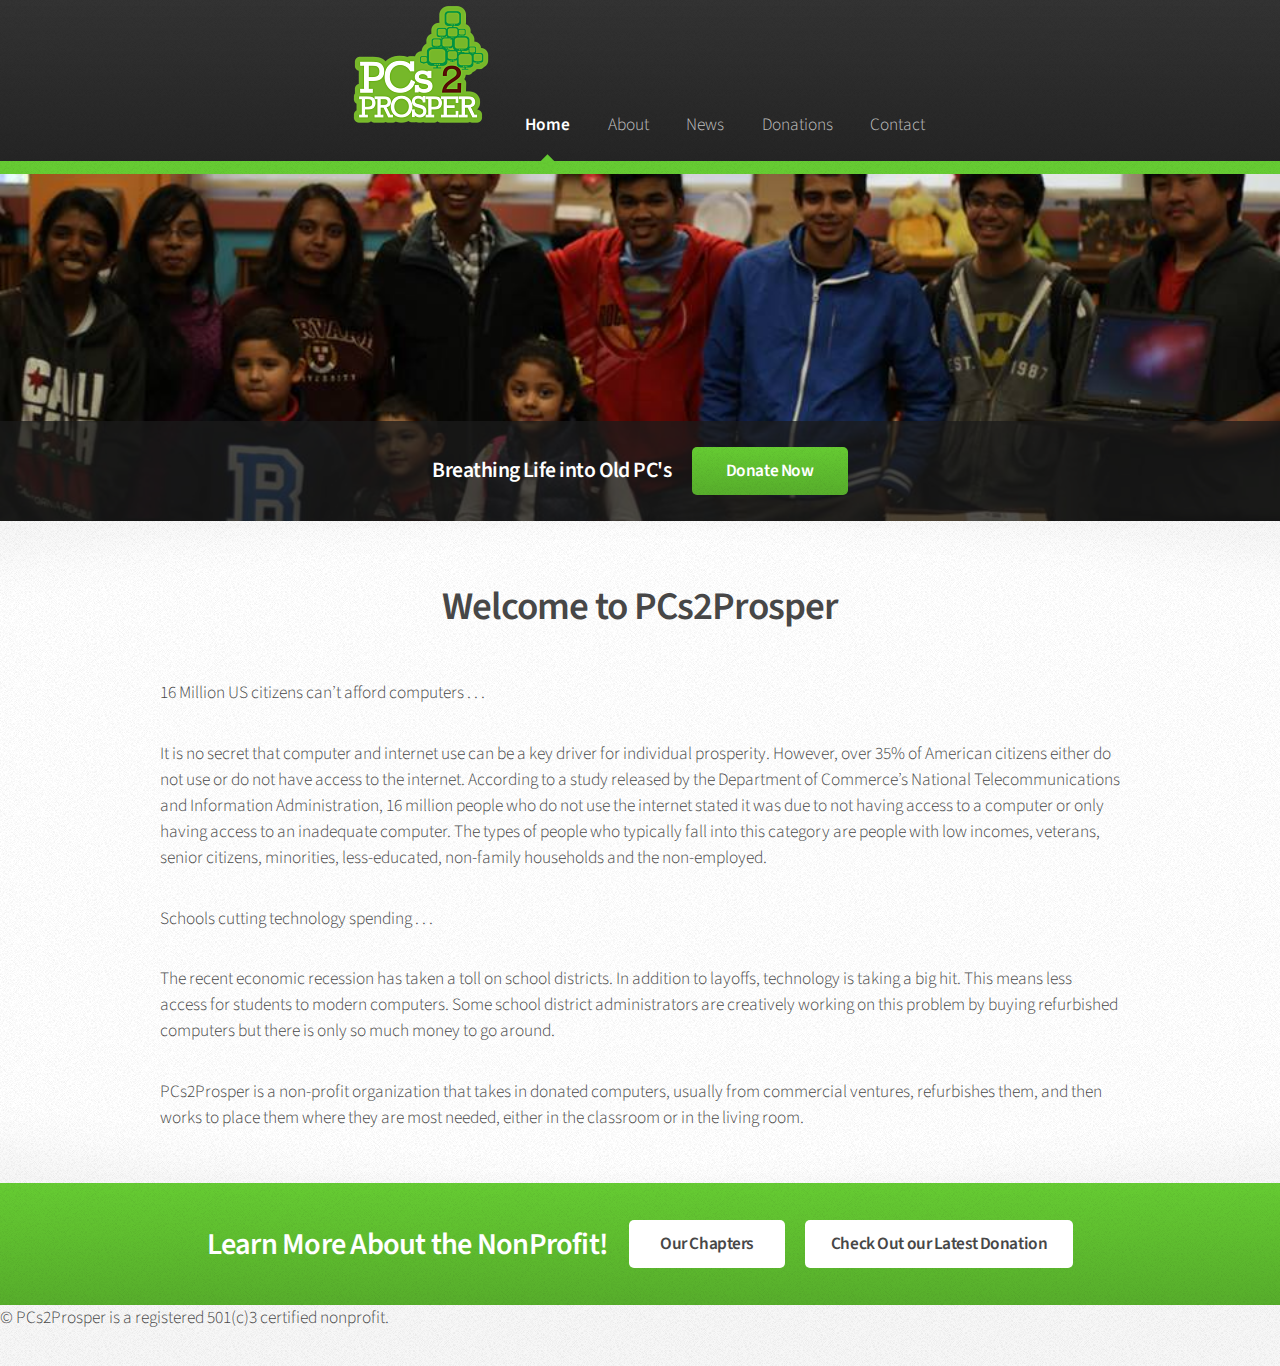
<file: index.html>
<!DOCTYPE HTML>
<!--
	Arcana by HTML5 UP
	html5up.net | @n33co
	Free for personal and commercial use under the CCA 3.0 license (html5up.net/license)
-->
<html>
	<head>
		<title>PCs2Prosper</title>
		<meta http-equiv="content-type" content="text/html; charset=utf-8" />
		<meta name="description" content="" />
		<meta name="keywords" content="" />
		<!--[if lte IE 8]><script src="css/ie/html5shiv.js"></script><![endif]-->
		<script src="js/jquery.min.js"></script>
		<script src="js/jquery.dropotron.min.js"></script>
		<script src="js/skel.min.js"></script>
		<script src="js/skel-layers.min.js"></script>
		<script src="js/init.js"></script>
		<noscript>
			<link rel="stylesheet" href="css/skel.css" />
			<link rel="stylesheet" href="css/style.css" />
			<link rel="stylesheet" href="css/style-wide.css" />
		</noscript>
		<!--[if lte IE 8]><link rel="stylesheet" href="css/ie/v8.css" /><![endif]-->
	</head>
	<body>

		<!-- Header		<div align="left" id="nav"> 	<div id="header">
 -->

				<!-- Logo -->
					

				<!-- Nav -->
				
				<div align="center">


					<nav id="nav">
					<div align="left">
					
					</div>
					
						<ul>
						<img src="images/smalllogo.png"/>
							<li class="current"><a href="index.html">Home</a></li>
							<li>
								<a href="">About</a>
								<ul>
									<li><a href="tams.html">TAMS Chapter</a></li>
									<li><a href="founders.html">Founders</a></li>
								</ul>
							</li>
														<li><a href="news.html">News</a></li>

							<li><a href="donations.html">Donations</a></li>
							<li><a href="contact.html">Contact</a></li>

						</ul>
					</nav>

			</div>

		<!-- Banner -->
			<section id="banner">
				<header>
					<h2> Breathing Life into Old PC's</h2>
					<a href="contact.html" class="button">Donate Now</a>
				</header>
			</section>

		<!-- Highlights -->

		<!-- Gigantic Heading -->
			<section class="wrapper style2">
				<div class="container">
					<header class="major">
						<h2>Welcome to PCs2Prosper</h2>
						
					</header>
					<p>16 Million US citizens can’t afford computers . . .<p>

It is no secret that computer and internet use can be a key driver for individual prosperity. However, over 35% of American citizens either do not use or do not have access to the internet. According to a study released by the Department of Commerce’s National Telecommunications and Information Administration, 16 million people who do not use the internet stated it was due to not having access to a computer or only having access to an inadequate computer. The types of people who typically fall into this category are people with low incomes, veterans, senior citizens, minorities, less-educated, non-family households and the non-employed.<p>

Schools cutting technology spending . . .<p>

The recent economic recession has taken a toll on school districts. In addition to layoffs, technology is taking a big hit. This means less access for students to modern computers. Some school district administrators are creatively working on this problem by buying refurbished computers but there is only so much money to go around.<p>

PCs2Prosper is a non-profit organization that takes in donated computers, usually from commercial ventures, refurbishes them, and then works to place them where they are most needed, either in the classroom or in the living room.</p>
				</div>
			</section>

		<!-- Posts -->
			

		<!-- CTA -->
			<section id="cta" class="wrapper style3">
				<div class="container">
					<header>
						<h2>Learn More About the NonProfit!</h2>
						<a href="tams.html" class="button">Our Chapters</a>
												<a href="news.html" class="button">Check Out our Latest Donation</a>

					</header>
				</div>
			</section>

		<!-- Footer -->
			

				<!-- Copyright -->
					<div class="copyright">
						<ul class="menu">
							<li>&copy; PCs2Prosper is a registered 501(c)3 certified nonprofit.</li>
						</ul>
					</div>

			</div>

	</body>
</html>
</file>
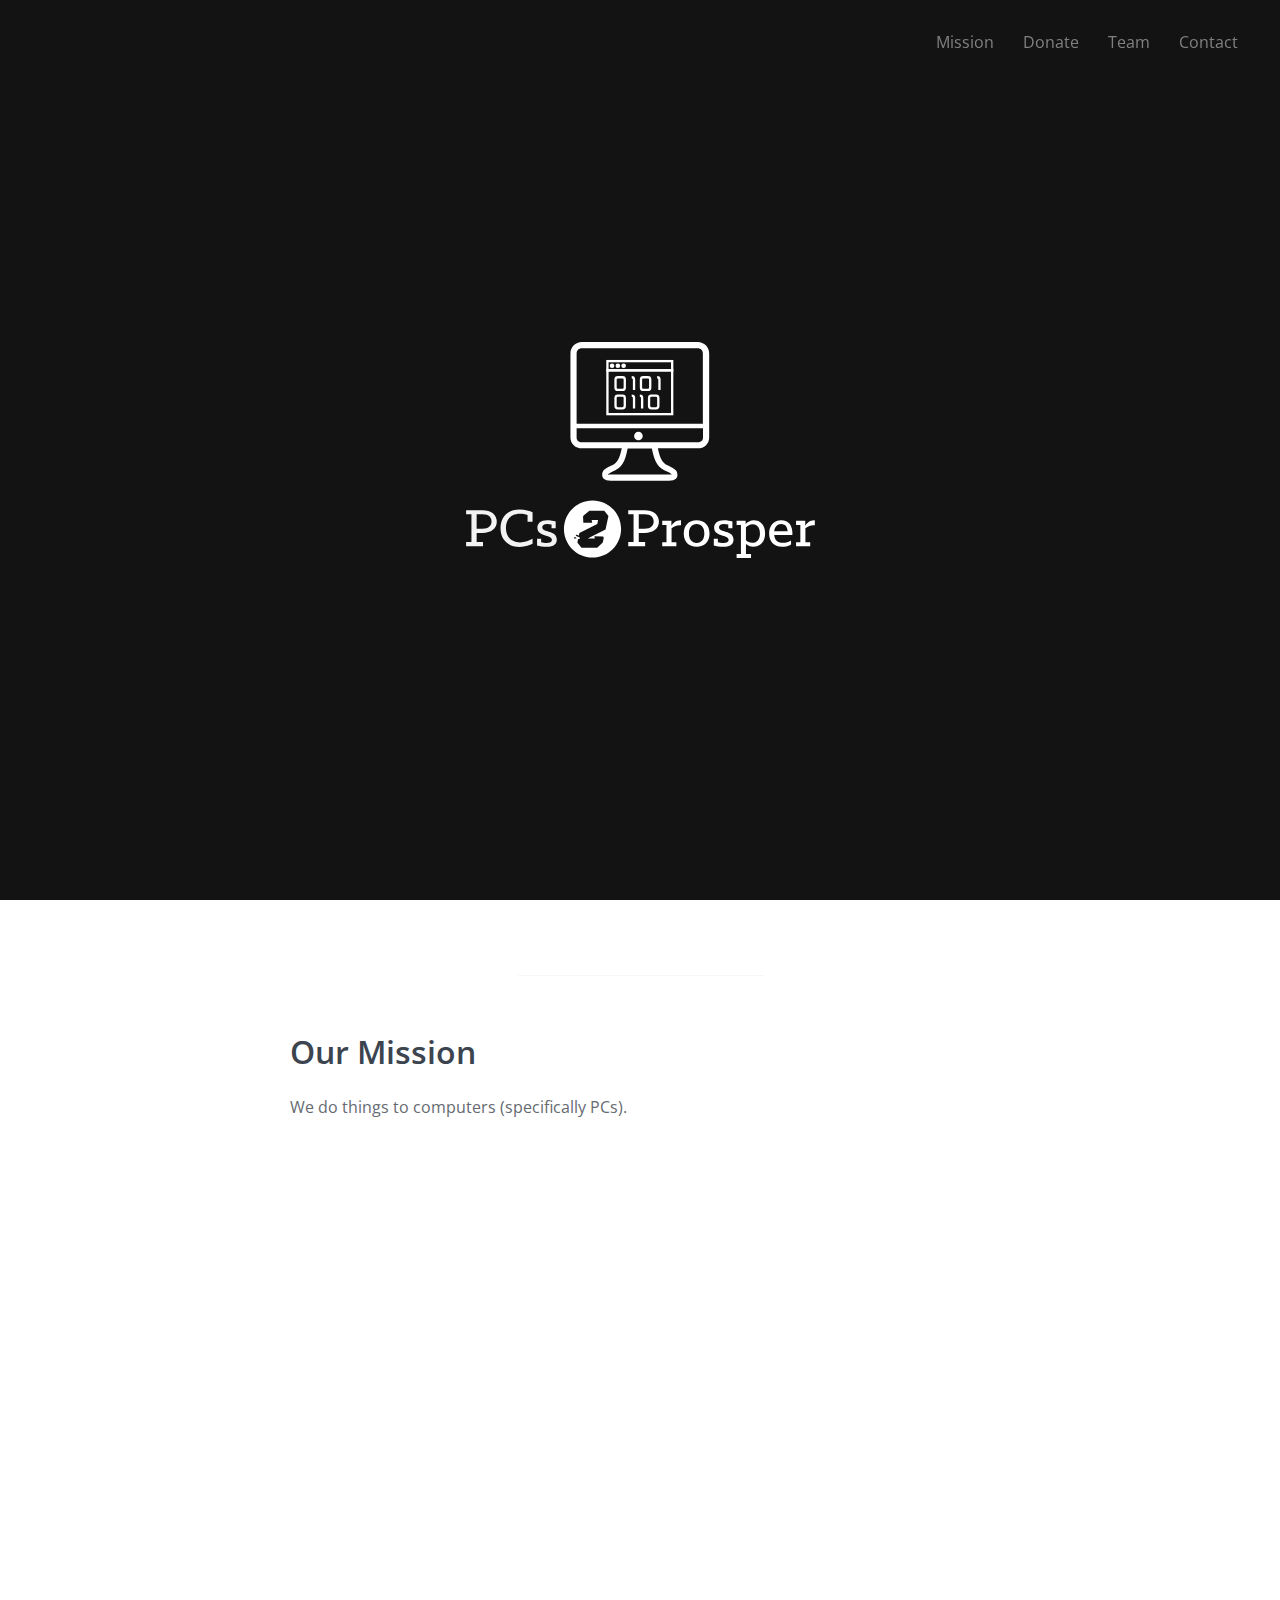
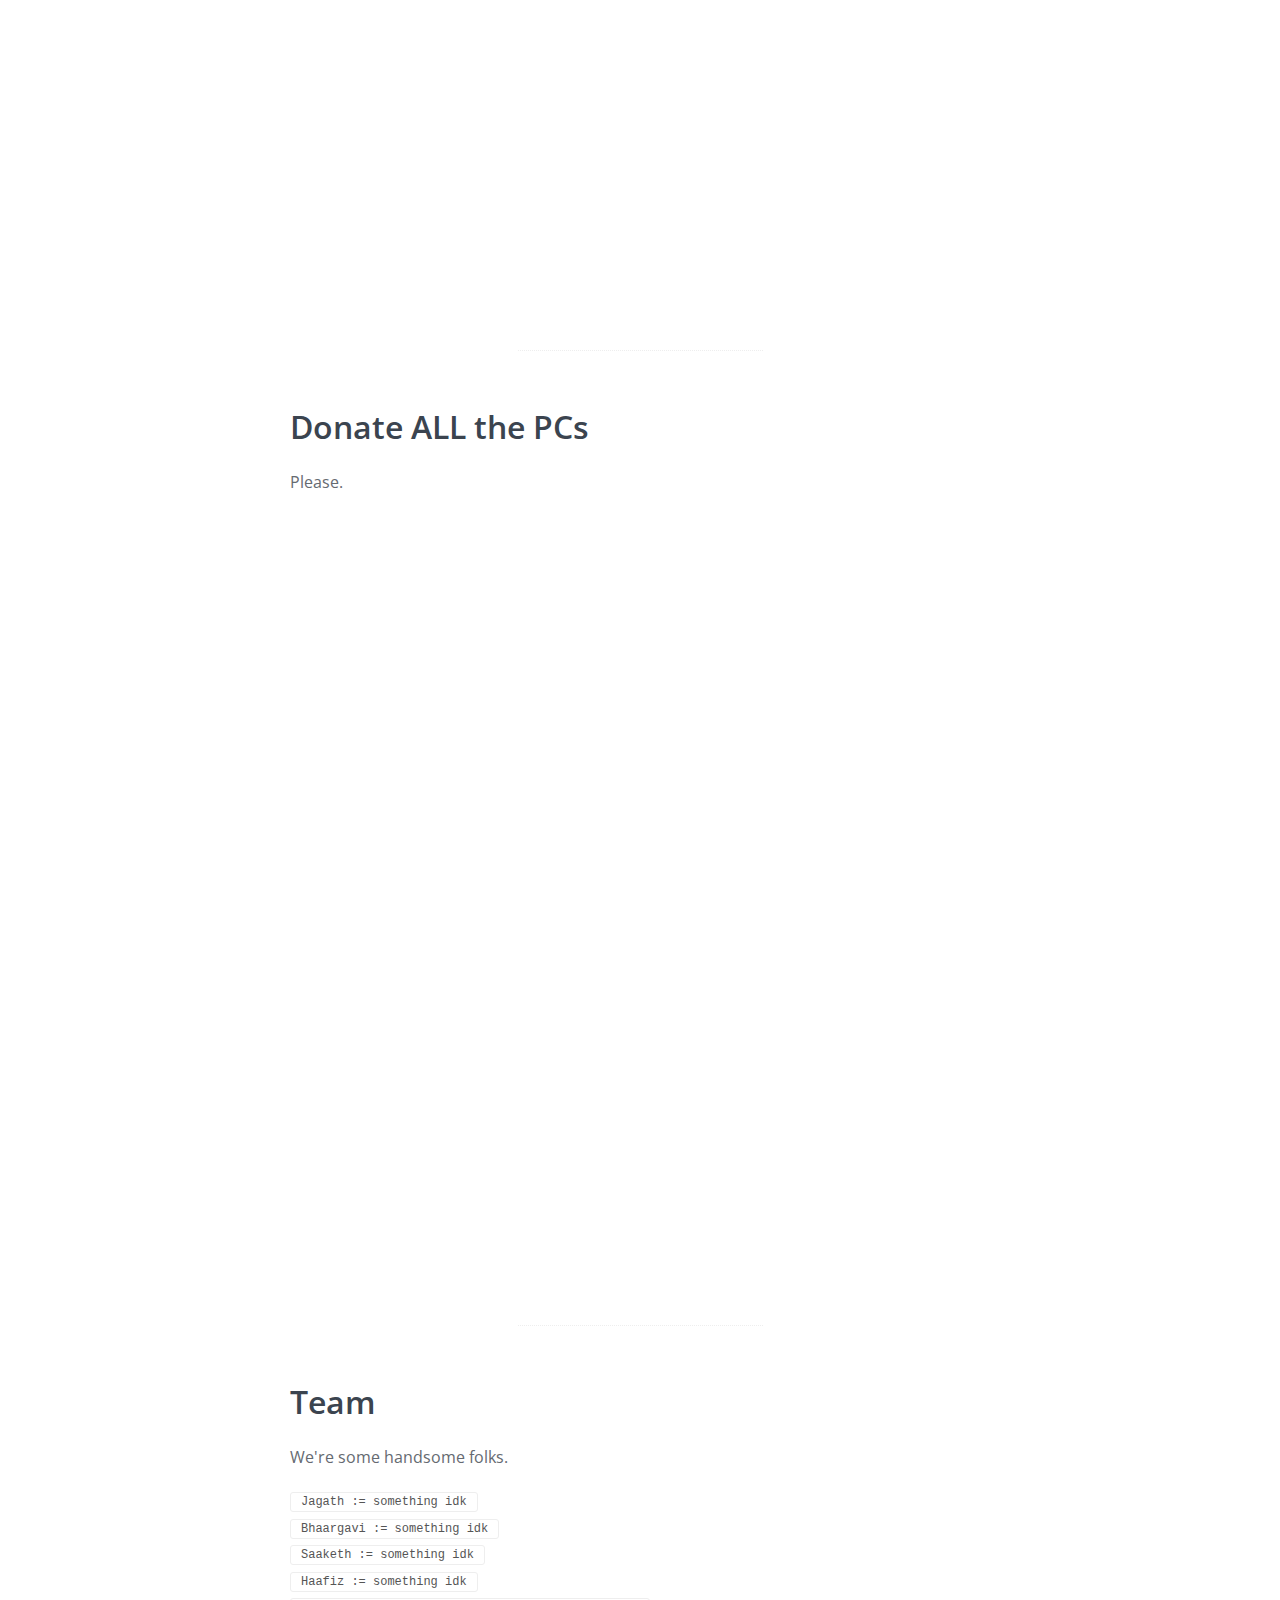
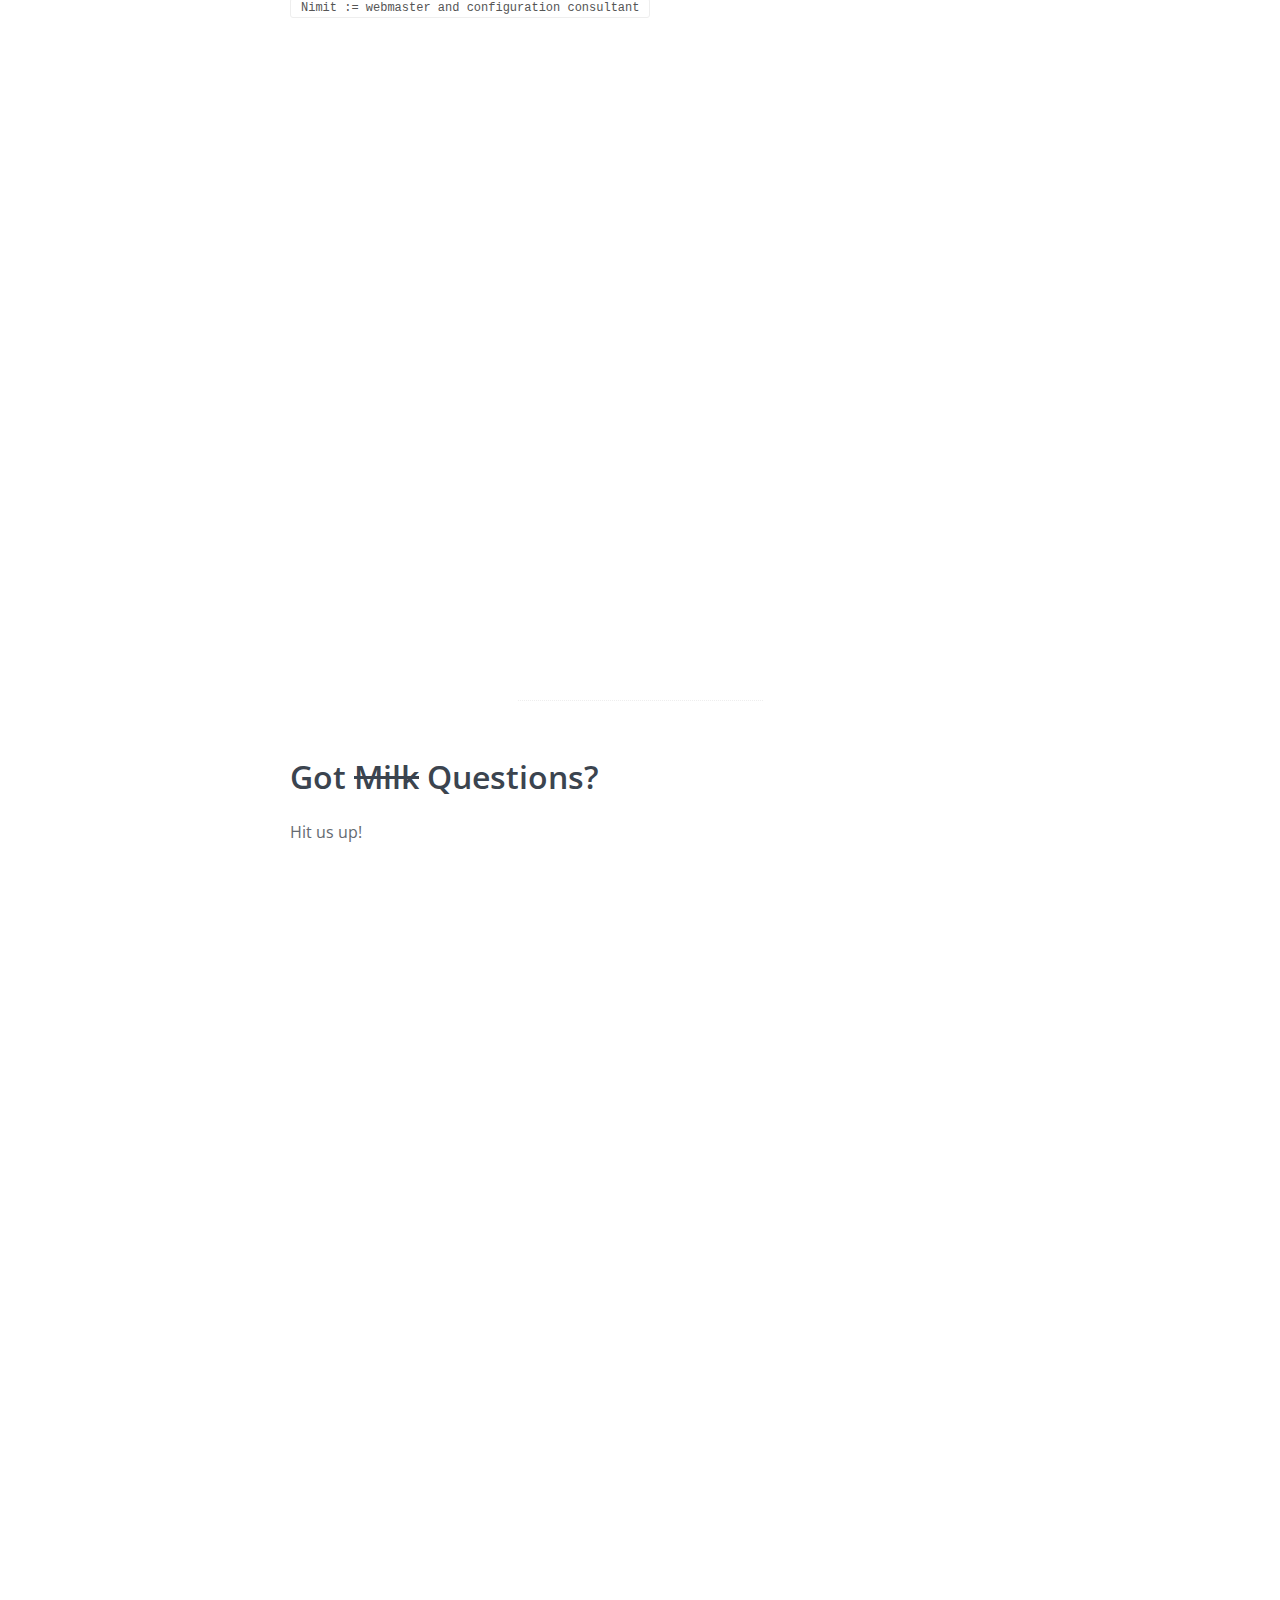
<file: old/index.html>
<!DOCTYPE html>
<html>

<head>
    <meta charset="utf-8">
    <title>PCs2Prosper</title>
    <link href='https://fonts.googleapis.com/css?family=Open+Sans:400,300,600,700' rel='stylesheet' type='text/css'>
    <link href="https://fonts.googleapis.com/icon?family=Material+Icons" rel="stylesheet">
    <link rel="stylesheet" href="public/style.css" media="screen" charset="utf-8">
    <link rel="stylesheet" href="public/syntax.css" media="screen" charset="utf-8">
</head>

<body>
    <header>
        <div id="header-overlay"></div>
        <span id="logo"></span>

        <div id="menu">
            <a href="#mission" class="menu-item">Mission</a>
            <a href="#donate" class="menu-item">Donate</a>
            <a href="#team" class="menu-item">Team</a>
            <a href="#contact" class="menu-item">Contact</a>
        </div>

        <span id="more">
        <a href="#mission"><i class="material-icons">expand_more</i></a>
      </span>
    </header>

    <section id="content">
        <h1 id="mission">Our Mission</h1>
        <p>
            We do things to computers (specifically PCs).
        </p>
    </section>

    <section id="content">
        <h1 id="donate">Donate ALL the PCs</h1>
        <p>
            Please.
        </p>
    </section>

    <section id="content">
        <h1 id="team">Team</h1>
        <p>
            We're some handsome folks.

            <p>
                <code>
                    Jagath := something idk
                </code><br/>
                <code>
                    Bhaargavi := something idk
                </code><br/>
                <code>
                    Saaketh := something idk
                </code><br/>
                <code>
                    Haafiz := something idk
                </code><br/>
                <code>
                    Nimit := webmaster and configuration consultant
                </code>
            </p>
        </p>
    </section>

    <section id="content">
        <h1 id="contact">Got <strike>Milk</strike> Questions?</h1>
        <p>
            Hit us up!
        </p>
    </section>

    <script src="public/app.js"></script>
    <script src="https://ajax.googleapis.com/ajax/libs/jquery/3.1.0/jquery.min.js"></script>
    <script type="text/javascript">
        $(function() {
            $('a[href*="#"]:not([href="#"])').click(function() {
                if (location.pathname.replace(/^\//, '') == this.pathname.replace(/^\//, '') && location.hostname == this.hostname) {
                    var target = $(this.hash);
                    target = target.length ? target : $('[name=' + this.hash.slice(1) + ']');
                    if (target.length) {
                        $('html, body').animate({
                            scrollTop: target.offset().top
                        }, 1000);
                        return false;
                    }
                }
            });
        });
    </script>
</body>

</html>
</file>
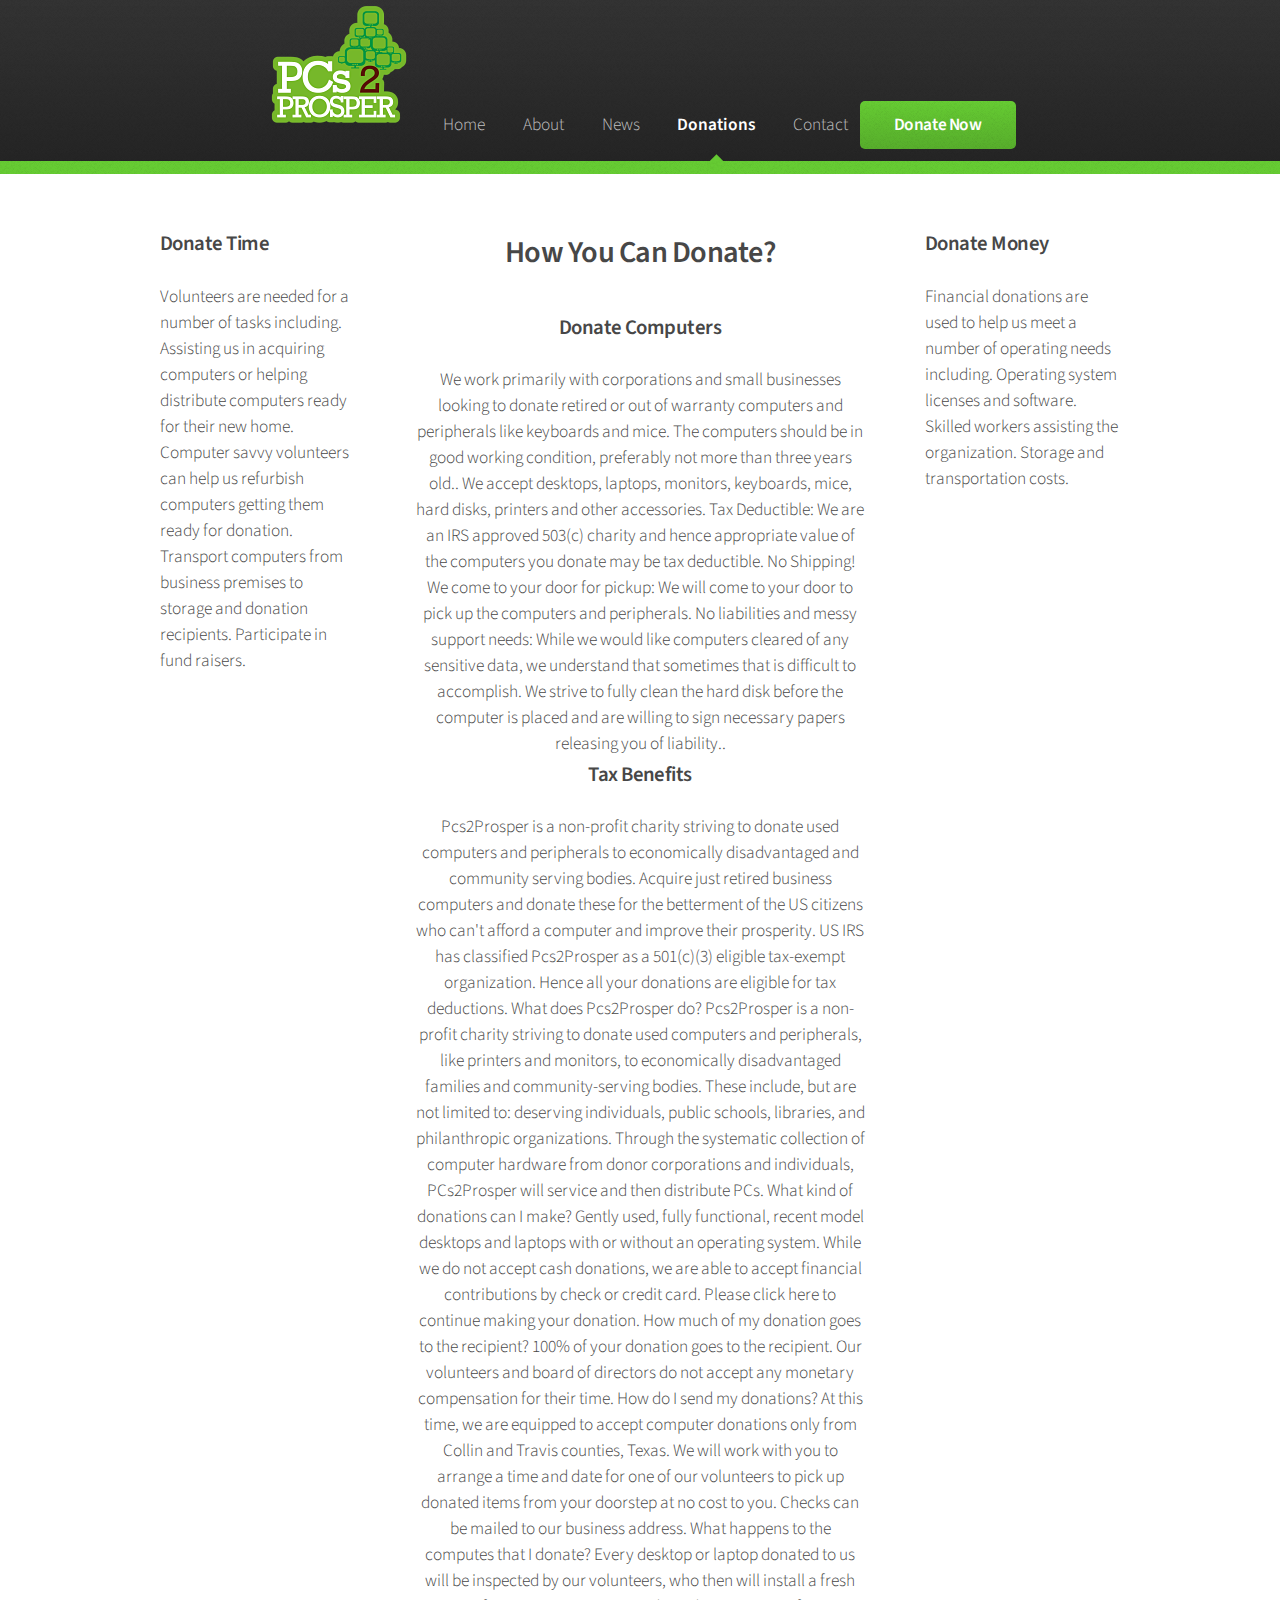
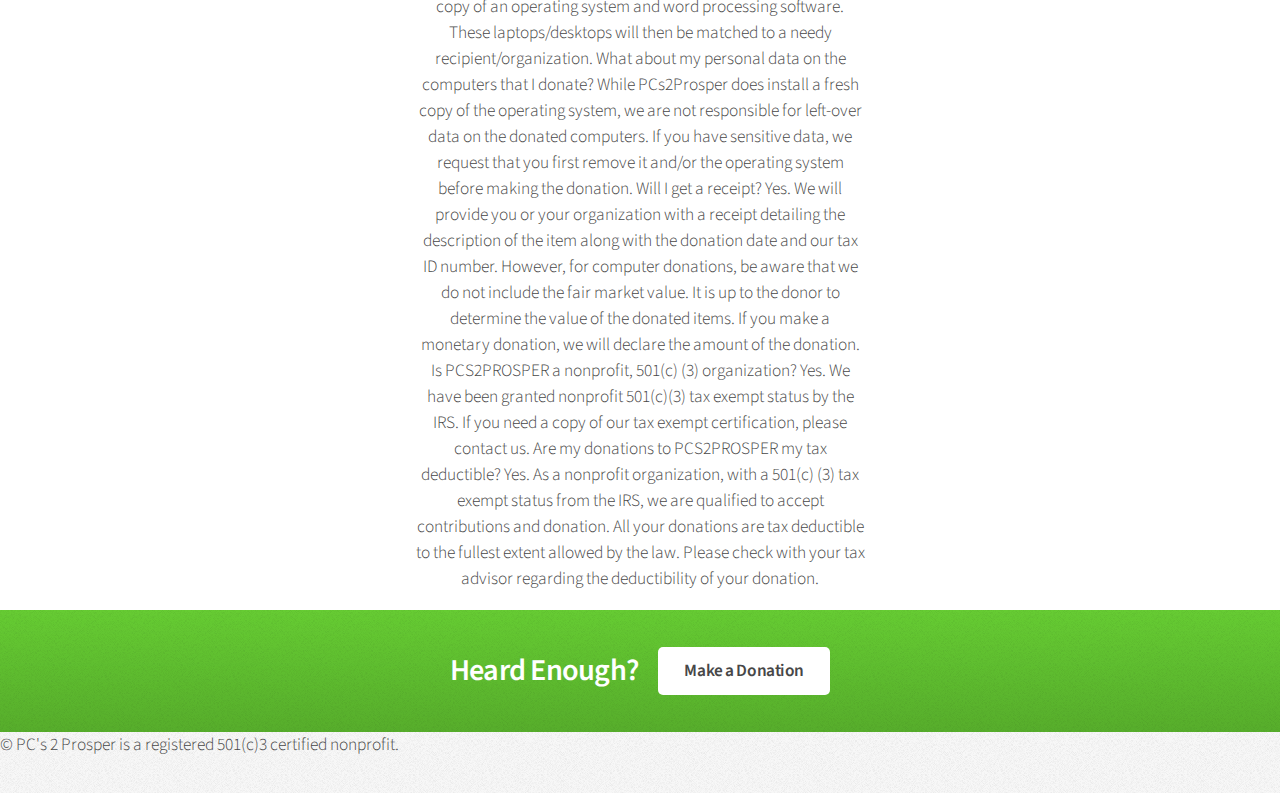
<file: donations.html>
<!DOCTYPE HTML>

<html>
	<head>
		<title>Pc's 2 Prosper</title>
		<meta http-equiv="content-type" content="text/html; charset=utf-8" />
		<meta name="description" content="" />
		<meta name="keywords" content="" />
		<!--[if lte IE 8]><script src="css/ie/html5shiv.js"></script><![endif]-->
		<script src="js/jquery.min.js"></script>
		<script src="js/jquery.dropotron.min.js"></script>
		<script src="js/skel.min.js"></script>
		<script src="js/skel-layers.min.js"></script>
		<script src="js/init.js"></script>
		<noscript>
			<link rel="stylesheet" href="css/skel.css" />
			<link rel="stylesheet" href="css/style.css" />
			<link rel="stylesheet" href="css/style-wide.css" />
		</noscript>
		<!--[if lte IE 8]><link rel="stylesheet" href="css/ie/v8.css" /><![endif]-->
	</head>
	<body>

		<!-- Header		<div align="left" id="nav"> 	<div id="header">
 -->

				<!-- Logo -->
					

				<!-- Nav -->
				
				<div align="center">


					<nav id="nav">
					<div align="left">
					
					</div>
					
						<ul>
						<img src="images/smalllogo.png"/>
							<li><a href="index.html">Home</a></li>
							<li>
								<a href="">About</a>
								<ul>
									<li><a href="tams.html">TAMS Chapter</a></li>
									<li><a href="founders.html">Founders</a></li>
								</ul>
							</li>
														<li><a href="news.html">News</a></li>

							<li  class="current"><a href="donations.html">Donations</a></li>
							<li><a href="contact.html">Contact</a></li>
																									<a href="contact.html" class="button">Donate Now</a>

						</ul>
					</nav>

			</div>


		<!-- Banner -->
			

		<!-- Main -->
			<section class="wrapper style1">
				<div class="container">
					<div class="row 200%">
						<div class="3u 12u(narrower)">
							<div id="sidebar1">

								<!-- Sidebar 1 -->

									<section>
										<h3> Donate Time </h3>

										<div>
										Volunteers are needed for a number of tasks including.

    Assisting us in acquiring computers or helping distribute computers ready for their new home.
    Computer savvy volunteers can help us refurbish computers getting them ready for donation.
    Transport computers from business premises to storage and donation recipients.
    Participate in fund raisers.


										</div>


									</section>

							</div>
						</div>
						<div class="6u 12u(narrower) important(narrower)">
							<div id="content">

								<!-- Content -->

									<article>
										<header>
										<div align="center">
											<h2>How You Can Donate?</h2>
										</header>

										<div align="center">

										<h3>Donate Computers</h3>
										<div>
										We work primarily with corporations and small businesses looking to donate retired or out of warranty computers and peripherals like keyboards and mice. The computers should be in good working condition, preferably not more than three years old.. We accept desktops, laptops, monitors, keyboards, mice, hard disks, printers and other accessories.

    Tax Deductible:
    We are an IRS approved 503(c) charity and hence appropriate value of the computers you donate may be tax deductible.
    No Shipping! We come to your door for pickup:
    We will come to your door to pick up the computers and peripherals.
    No liabilities and messy support needs:
    While we would like computers cleared of any sensitive data, we understand that sometimes that is difficult to accomplish. We strive to fully clean the hard disk before the computer is placed and are willing to sign necessary papers releasing you of liability..


<div>
<h3>Tax Benefits</h3>
<div>
Pcs2Prosper is a non-profit charity striving to donate used computers and peripherals to economically disadvantaged and community serving bodies. Acquire just retired business computers and donate these for the betterment of the US citizens who can't afford a computer and improve their prosperity.

US IRS has classified Pcs2Prosper as a 501(c)(3) eligible tax-exempt organization. Hence all your donations are eligible for tax deductions.
 What does Pcs2Prosper do?
Pcs2Prosper is a non-profit charity striving to donate used computers and peripherals, like printers and monitors, to economically disadvantaged families and community-serving bodies. These include, but are not limited to: deserving individuals, public schools, libraries, and philanthropic organizations. Through the systematic collection of computer hardware from donor corporations and individuals, PCs2Prosper will service and then distribute PCs.


What kind of donations can I make?
Gently used, fully functional, recent model desktops and laptops with or without an operating system. While we do not accept cash donations, we are able to accept financial contributions by check or credit card. Please click here to continue making your donation.


How much of my donation goes to the recipient?
100% of your donation goes to the recipient. Our volunteers and board of directors do not accept any monetary compensation for their time.


How do I send my donations?
At this time, we are equipped to accept computer donations only from Collin and Travis counties, Texas. We will work with you to arrange a time and date for one of our volunteers to pick up donated items from your doorstep at no cost to you. Checks can be mailed to our business address.


What happens to the computes that I donate?
Every desktop or laptop donated to us will be inspected by our volunteers, who then will install a fresh copy of an operating system and word processing software. These laptops/desktops will then be matched to a needy recipient/organization.


What about my personal data on the computers that I donate?
While PCs2Prosper does install a fresh copy of the operating system, we are not responsible for left-over data on the donated computers. If you have sensitive data, we request that you first remove it and/or the operating system before making the donation.


Will I get a receipt?
Yes. We will provide you or your organization with a receipt detailing the description of the item along with the donation date and our tax ID number. However, for computer donations, be aware that we do not include the fair market value. It is up to the donor to determine the value of the donated items. If you make a monetary donation, we will declare the amount of the donation.


Is PCS2PROSPER a nonprofit, 501(c) (3) organization?
Yes. We have been granted nonprofit 501(c)(3) tax exempt status by the IRS. If you need a copy of our tax exempt certification, please contact us.


Are my donations to PCS2PROSPER my tax deductible?
Yes. As a nonprofit organization, with a 501(c) (3) tax exempt status from the IRS, we are qualified to accept contributions and donation. All your donations are tax deductible to the fullest extent allowed by the law. Please check with your tax advisor regarding the deductibility of your donation. 

										
										

									</article>

							</div>
						</div>
						<div class="3u 12u(narrower)">
							<div id="sidebar2">

								<!-- Sidebar 2 -->

									<section>
									<h3>Donate Money</h3>
									<div>
									Financial donations are used to help us meet a number of operating needs including.

    Operating system licenses and software.
    Skilled workers assisting the organization.
    Storage and transportation costs.

 
										


									</section>

									

							</div>
						</div>
					</div>
				</div>
			</section>
		<!-- Footer -->
		<section id="cta" class="wrapper style3">
				<div class="container">
					<header>
						<h2>Heard Enough?</h2>
						<a href="contact.html" class="button">Make a Donation</a>
					</header>
				</div>
			</section>
			

				<!-- Copyright -->
					<div class="copyright">
						<ul class="menu">
							<li>&copy; PC's 2 Prosper is a registered 501(c)3 certified nonprofit.</li>
						</ul>
					</div>

			</div>

	</body>
</html>
</file>
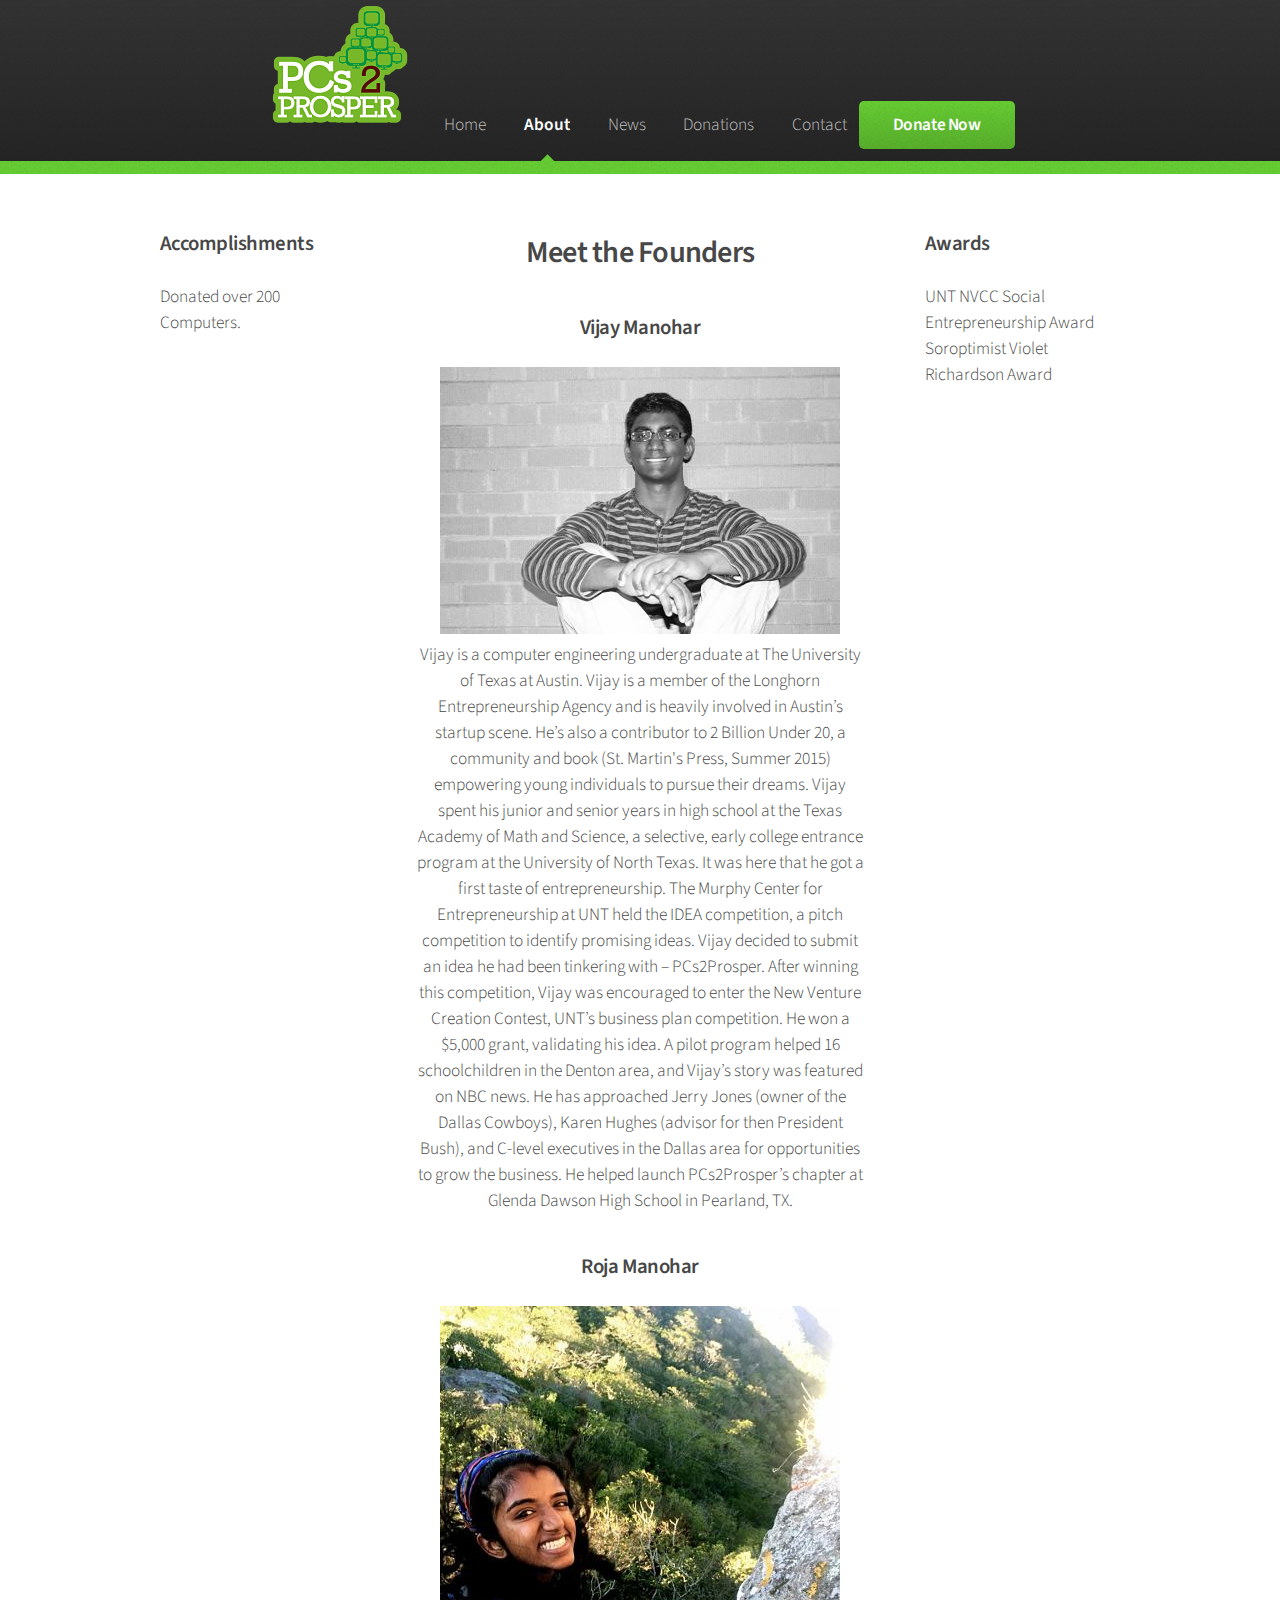
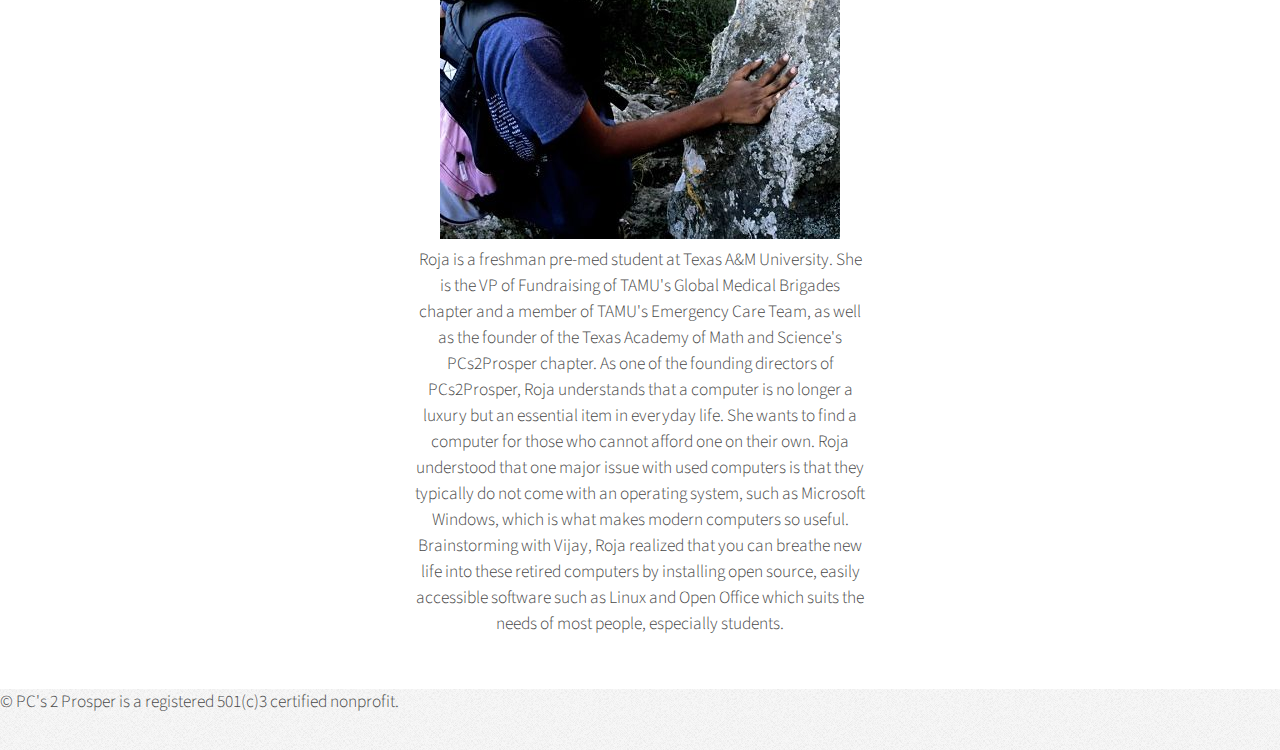
<file: founders.html>
<!DOCTYPE HTML>

<html>
	<head>
		<title>Pc's 2 Prosper</title>
		<meta http-equiv="content-type" content="text/html; charset=utf-8" />
		<meta name="description" content="" />
		<meta name="keywords" content="" />
		<!--[if lte IE 8]><script src="css/ie/html5shiv.js"></script><![endif]-->
		<script src="js/jquery.min.js"></script>
		<script src="js/jquery.dropotron.min.js"></script>
		<script src="js/skel.min.js"></script>
		<script src="js/skel-layers.min.js"></script>
		<script src="js/init.js"></script>
		<noscript>
			<link rel="stylesheet" href="css/skel.css" />
			<link rel="stylesheet" href="css/style.css" />
			<link rel="stylesheet" href="css/style-wide.css" />
		</noscript>
		<!--[if lte IE 8]><link rel="stylesheet" href="css/ie/v8.css" /><![endif]-->
	</head>
	<body>

		<!-- Header		<div align="left" id="nav"> 	<div id="header">
 -->

				<!-- Logo -->
					

				<!-- Nav -->
				
				<div align="center">


					<nav id="nav">
					<div align="left">
					
					</div>
					
						<ul>
						<img src="images/smalllogo.png"/>
							<li><a href="index.html">Home</a></li>
							<li  class="current">
								<a href="">About</a>
								<ul>
									<li><a href="tams.html">TAMS Chapter</a></li>
									<li><a href="founders.html">Founders</a></li>
								</ul>
							</li>
														<li><a href="news.html">News</a></li>

							<li><a href="donations.html">Donations</a></li>
							<li><a href="contact.html">Contact</a></li>
																	<a href="contact.html" class="button">Donate Now</a>

						</ul>
					</nav>

			</div>


		<!-- Banner -->
			

		<!-- Main -->
			<section class="wrapper style1">
				<div class="container">
					<div class="row 200%">
						<div class="3u 12u(narrower)">
							<div id="sidebar1">

								<!-- Sidebar 1 -->

									<section>
										<h3> Accomplishments </h3>

										<div>
										Donated over 200 Computers.
										</div>


									</section>

							</div>
						</div>
						<div class="6u 12u(narrower) important(narrower)">
							<div id="content">

								<!-- Content -->

									<article>
										<header>
										<div align="center">
											<h2>Meet the Founders</h2>
										</header>

										<div align="center">

										<h3>Vijay Manohar</h3>
										<img src="images/vijay_opt_opt.jpg"><div>
										Vijay is a computer engineering undergraduate at The University of Texas at Austin. Vijay is a member of the Longhorn Entrepreneurship Agency and is heavily involved in Austin’s startup scene. He’s also a contributor to 2 Billion Under 20, a community and book (St. Martin's Press, Summer 2015) empowering young individuals to pursue their dreams.

Vijay spent his junior and senior years in high school at the Texas Academy of Math and Science, a selective, early college entrance program at the University of North Texas. It was here that he got a first taste of entrepreneurship. The Murphy Center for Entrepreneurship at UNT held the IDEA competition, a pitch competition to identify promising ideas. Vijay decided to submit an idea he had been tinkering with – PCs2Prosper. After winning this competition, Vijay was encouraged to enter the New Venture Creation Contest, UNT’s business plan competition. He won a $5,000 grant, validating his idea.

A pilot program helped 16 schoolchildren in the Denton area, and Vijay’s story was featured on NBC news. He has approached Jerry Jones (owner of the Dallas Cowboys), Karen Hughes (advisor for then President Bush), and C-level executives in the Dallas area for opportunities to grow the business. He helped launch PCs2Prosper’s chapter at Glenda Dawson High School in Pearland, TX.
										<p></p>
										<h3>Roja Manohar</h3>
										<img src="images/roja_opt_opt.jpg"><div>
										Roja is a freshman pre-med student at Texas A&M University. She is the VP of Fundraising of TAMU's Global Medical Brigades chapter and a member of TAMU's Emergency Care Team, as well as the founder of the Texas Academy of Math and Science's PCs2Prosper chapter.

As one of the founding directors of PCs2Prosper, Roja understands that a computer is no longer a luxury but an essential item in everyday life. She wants to find a computer for those who cannot afford one on their own.

Roja understood that one major issue with used computers is that they typically do not come with an operating system, such as Microsoft Windows, which is what makes modern computers so useful. Brainstorming with Vijay, Roja realized that you can breathe new life into these retired computers by installing open source, easily accessible software such as Linux and Open Office which suits the needs of most people, especially students.
										<p></p>

									</article>

							</div>
						</div>
						<div class="3u 12u(narrower)">
							<div id="sidebar2">

								<!-- Sidebar 2 -->

									<section>
									<h3>Awards</h3>
									<div>
									UNT NVCC Social Entrepreneurship Award
									<div>
									Soroptimist Violet Richardson Award 
										


									</section>

									

							</div>
						</div>
					</div>
				</div>
			</section>
		<!-- Footer -->
			

				<!-- Copyright -->
					<div class="copyright">
						<ul class="menu">
							<li>&copy; PC's 2 Prosper is a registered 501(c)3 certified nonprofit.</li>
						</ul>
					</div>

			</div>

	</body>
</html>
</file>
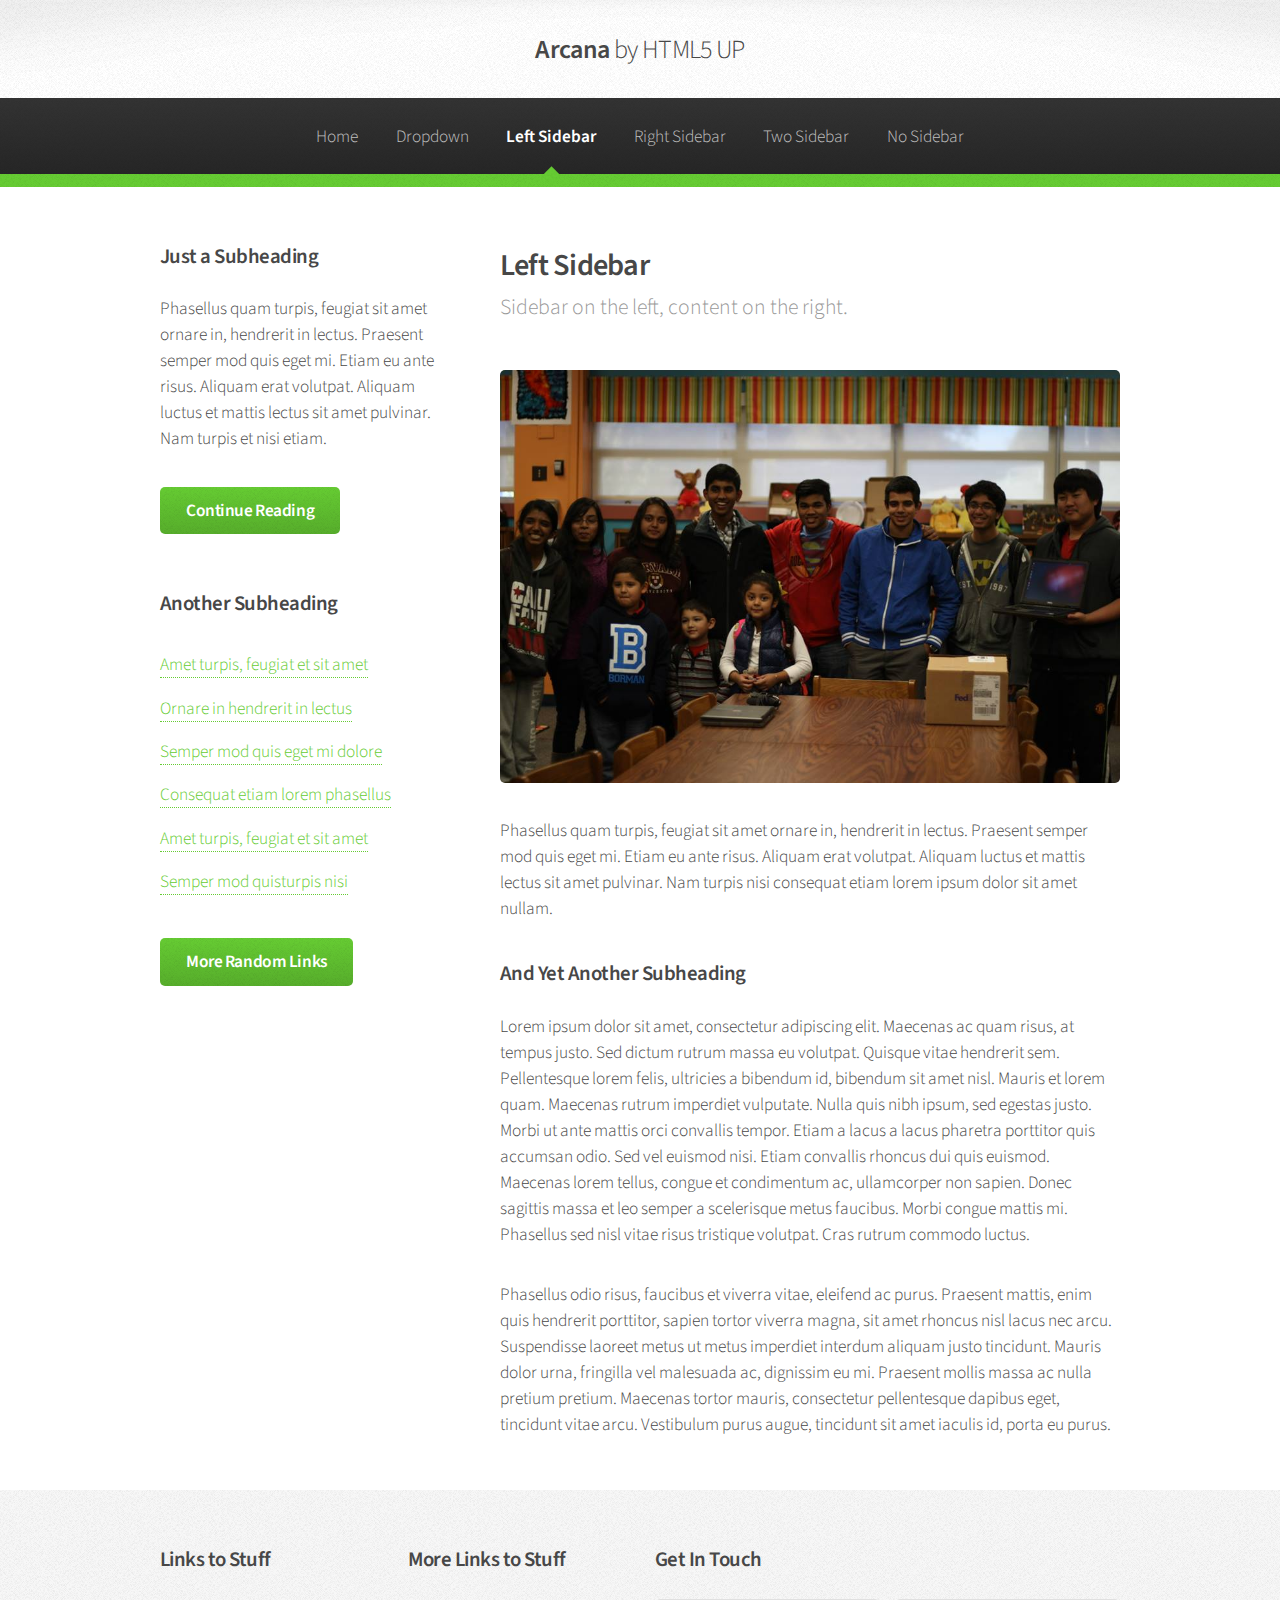
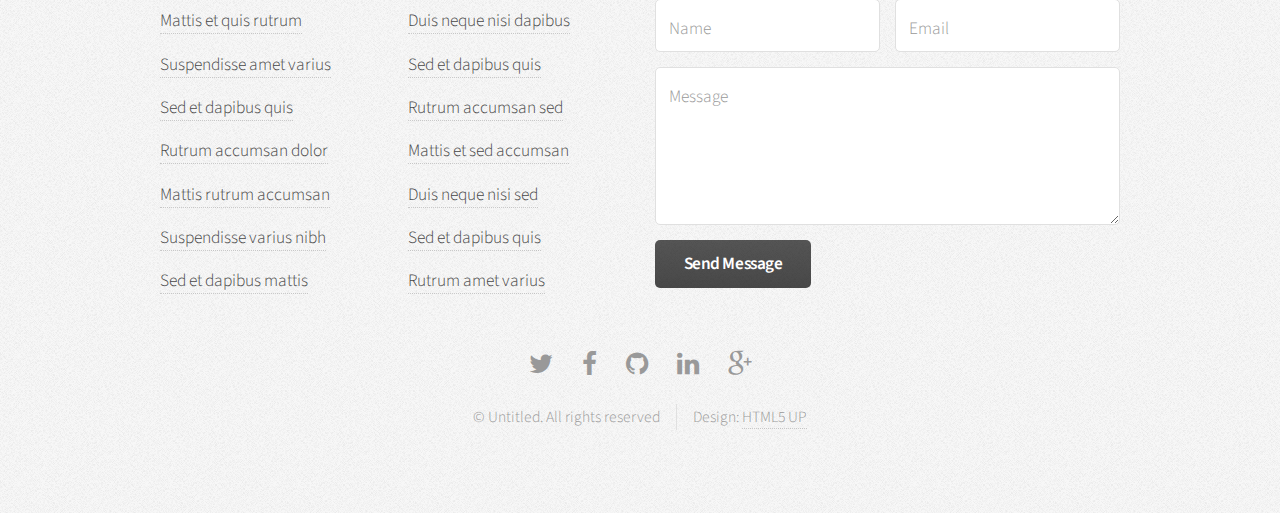
<file: left-sidebar.html>
<!DOCTYPE HTML>
<!--
	Arcana by HTML5 UP
	html5up.net | @n33co
	Free for personal and commercial use under the CCA 3.0 license (html5up.net/license)
-->
<html>
	<head>
		<title>Left Sidebar - Arcana by HTML5 UP</title>
		<meta http-equiv="content-type" content="text/html; charset=utf-8" />
		<meta name="description" content="" />
		<meta name="keywords" content="" />
		<!--[if lte IE 8]><script src="css/ie/html5shiv.js"></script><![endif]-->
		<script src="js/jquery.min.js"></script>
		<script src="js/jquery.dropotron.min.js"></script>
		<script src="js/skel.min.js"></script>
		<script src="js/skel-layers.min.js"></script>
		<script src="js/init.js"></script>
		<noscript>
			<link rel="stylesheet" href="css/skel.css" />
			<link rel="stylesheet" href="css/style.css" />
			<link rel="stylesheet" href="css/style-wide.css" />
		</noscript>
		<!--[if lte IE 8]><link rel="stylesheet" href="css/ie/v8.css" /><![endif]-->
	</head>
	<body>

		<!-- Header -->
			<div id="header">

				<!-- Logo -->
					<h1><a href="index.html" id="logo">Arcana <em>by HTML5 UP</em></a></h1>

				<!-- Nav -->
					<nav id="nav">
						<ul>
							<li><a href="index.html">Home</a></li>
							<li>
								<a href="">Dropdown</a>
								<ul>
									<li><a href="#">Lorem dolor</a></li>
									<li><a href="#">Magna phasellus</a></li>
									<li><a href="#">Etiam sed tempus</a></li>
									<li>
										<a href="">Submenu</a>
										<ul>
											<li><a href="#">Lorem dolor</a></li>
											<li><a href="#">Phasellus magna</a></li>
											<li><a href="#">Magna phasellus</a></li>
											<li><a href="#">Etiam nisl</a></li>
											<li><a href="#">Veroeros feugiat</a></li>
										</ul>
									</li>
									<li><a href="#">Veroeros feugiat</a></li>
								</ul>
							</li>
							<li class="current"><a href="left-sidebar.html">Left Sidebar</a></li>
							<li><a href="right-sidebar.html">Right Sidebar</a></li>
							<li><a href="two-sidebar.html">Two Sidebar</a></li>
							<li><a href="no-sidebar.html">No Sidebar</a></li>
						</ul>
					</nav>

			</div>

		<!-- Main -->
			<section class="wrapper style1">
				<div class="container">
					<div class="row 200%">
						<div class="4u 12u(narrower)">
							<div id="sidebar">

								<!-- Sidebar -->

									<section>
										<h3>Just a Subheading</h3>
										<p>Phasellus quam turpis, feugiat sit amet ornare in, hendrerit in lectus.
										Praesent semper mod quis eget mi. Etiam eu ante risus. Aliquam erat volutpat.
										Aliquam luctus et mattis lectus sit amet pulvinar. Nam turpis et nisi etiam.</p>
										<footer>
											<a href="#" class="button">Continue Reading</a>
										</footer>
									</section>

									<section>
										<h3>Another Subheading</h3>
										<ul class="links">
											<li><a href="#">Amet turpis, feugiat et sit amet</a></li>
											<li><a href="#">Ornare in hendrerit in lectus</a></li>
											<li><a href="#">Semper mod quis eget mi dolore</a></li>
											<li><a href="#">Consequat etiam lorem phasellus</a></li>
											<li><a href="#">Amet turpis, feugiat et sit amet</a></li>
											<li><a href="#">Semper mod quisturpis nisi</a></li>
										</ul>
										<footer>
											<a href="#" class="button">More Random Links</a>
										</footer>
									</section>

							</div>
						</div>
						<div class="8u  12u(narrower) important(narrower)">
							<div id="content">

								<!-- Content -->

									<article>
										<header>
											<h2>Left Sidebar</h2>
											<p>Sidebar on the left, content on the right.</p>
										</header>

										<span class="image featured"><img src="images/banner.jpg" alt="" /></span>

										<p>Phasellus quam turpis, feugiat sit amet ornare in, hendrerit in lectus.
										Praesent semper mod quis eget mi. Etiam eu ante risus. Aliquam erat volutpat.
										Aliquam luctus et mattis lectus sit amet pulvinar. Nam turpis nisi
										consequat etiam lorem ipsum dolor sit amet nullam.</p>

										<h3>And Yet Another Subheading</h3>
										<p>Lorem ipsum dolor sit amet, consectetur adipiscing elit. Maecenas ac quam risus, at tempus
										justo. Sed dictum rutrum massa eu volutpat. Quisque vitae hendrerit sem. Pellentesque lorem felis,
										ultricies a bibendum id, bibendum sit amet nisl. Mauris et lorem quam. Maecenas rutrum imperdiet
										vulputate. Nulla quis nibh ipsum, sed egestas justo. Morbi ut ante mattis orci convallis tempor.
										Etiam a lacus a lacus pharetra porttitor quis accumsan odio. Sed vel euismod nisi. Etiam convallis
										rhoncus dui quis euismod. Maecenas lorem tellus, congue et condimentum ac, ullamcorper non sapien.
										Donec sagittis massa et leo semper a scelerisque metus faucibus. Morbi congue mattis mi.
										Phasellus sed nisl vitae risus tristique volutpat. Cras rutrum commodo luctus.</p>

										<p>Phasellus odio risus, faucibus et viverra vitae, eleifend ac purus. Praesent mattis, enim
										quis hendrerit porttitor, sapien tortor viverra magna, sit amet rhoncus nisl lacus nec arcu.
										Suspendisse laoreet metus ut metus imperdiet interdum aliquam justo tincidunt. Mauris dolor urna,
										fringilla vel malesuada ac, dignissim eu mi. Praesent mollis massa ac nulla pretium pretium.
										Maecenas tortor mauris, consectetur pellentesque dapibus eget, tincidunt vitae arcu.
										Vestibulum purus augue, tincidunt sit amet iaculis id, porta eu purus.</p>
									</article>

							</div>
						</div>
					</div>
				</div>
			</section>

		<!-- Footer -->
			<div id="footer">
				<div class="container">
					<div class="row">
						<section class="3u 6u(narrower) 12u$(mobilep)">
							<h3>Links to Stuff</h3>
							<ul class="links">
								<li><a href="#">Mattis et quis rutrum</a></li>
								<li><a href="#">Suspendisse amet varius</a></li>
								<li><a href="#">Sed et dapibus quis</a></li>
								<li><a href="#">Rutrum accumsan dolor</a></li>
								<li><a href="#">Mattis rutrum accumsan</a></li>
								<li><a href="#">Suspendisse varius nibh</a></li>
								<li><a href="#">Sed et dapibus mattis</a></li>
							</ul>
						</section>
						<section class="3u 6u$(narrower) 12u$(mobilep)">
							<h3>More Links to Stuff</h3>
							<ul class="links">
								<li><a href="#">Duis neque nisi dapibus</a></li>
								<li><a href="#">Sed et dapibus quis</a></li>
								<li><a href="#">Rutrum accumsan sed</a></li>
								<li><a href="#">Mattis et sed accumsan</a></li>
								<li><a href="#">Duis neque nisi sed</a></li>
								<li><a href="#">Sed et dapibus quis</a></li>
								<li><a href="#">Rutrum amet varius</a></li>
							</ul>
						</section>
						<section class="6u 12u(narrower)">
							<h3>Get In Touch</h3>
							<form>
								<div class="row 50%">
									<div class="6u 12u(mobilep)">
										<input type="text" name="name" id="name" placeholder="Name" />
									</div>
									<div class="6u 12u(mobilep)">
										<input type="email" name="email" id="email" placeholder="Email" />
									</div>
								</div>
								<div class="row 50%">
									<div class="12u">
										<textarea name="message" id="message" placeholder="Message" rows="5"></textarea>
									</div>
								</div>
								<div class="row 50%">
									<div class="12u">
										<ul class="actions">
											<li><input type="submit" class="button alt" value="Send Message" /></li>
										</ul>
									</div>
								</div>
							</form>
						</section>
					</div>
				</div>

				<!-- Icons -->
					<ul class="icons">
						<li><a href="#" class="icon fa-twitter"><span class="label">Twitter</span></a></li>
						<li><a href="#" class="icon fa-facebook"><span class="label">Facebook</span></a></li>
						<li><a href="#" class="icon fa-github"><span class="label">GitHub</span></a></li>
						<li><a href="#" class="icon fa-linkedin"><span class="label">LinkedIn</span></a></li>
						<li><a href="#" class="icon fa-google-plus"><span class="label">Google+</span></a></li>
					</ul>

				<!-- Copyright -->
					<div class="copyright">
						<ul class="menu">
							<li>&copy; Untitled. All rights reserved</li><li>Design: <a href="http://html5up.net">HTML5 UP</a></li>
						</ul>
					</div>

			</div>

	</body>
</html>
</file>
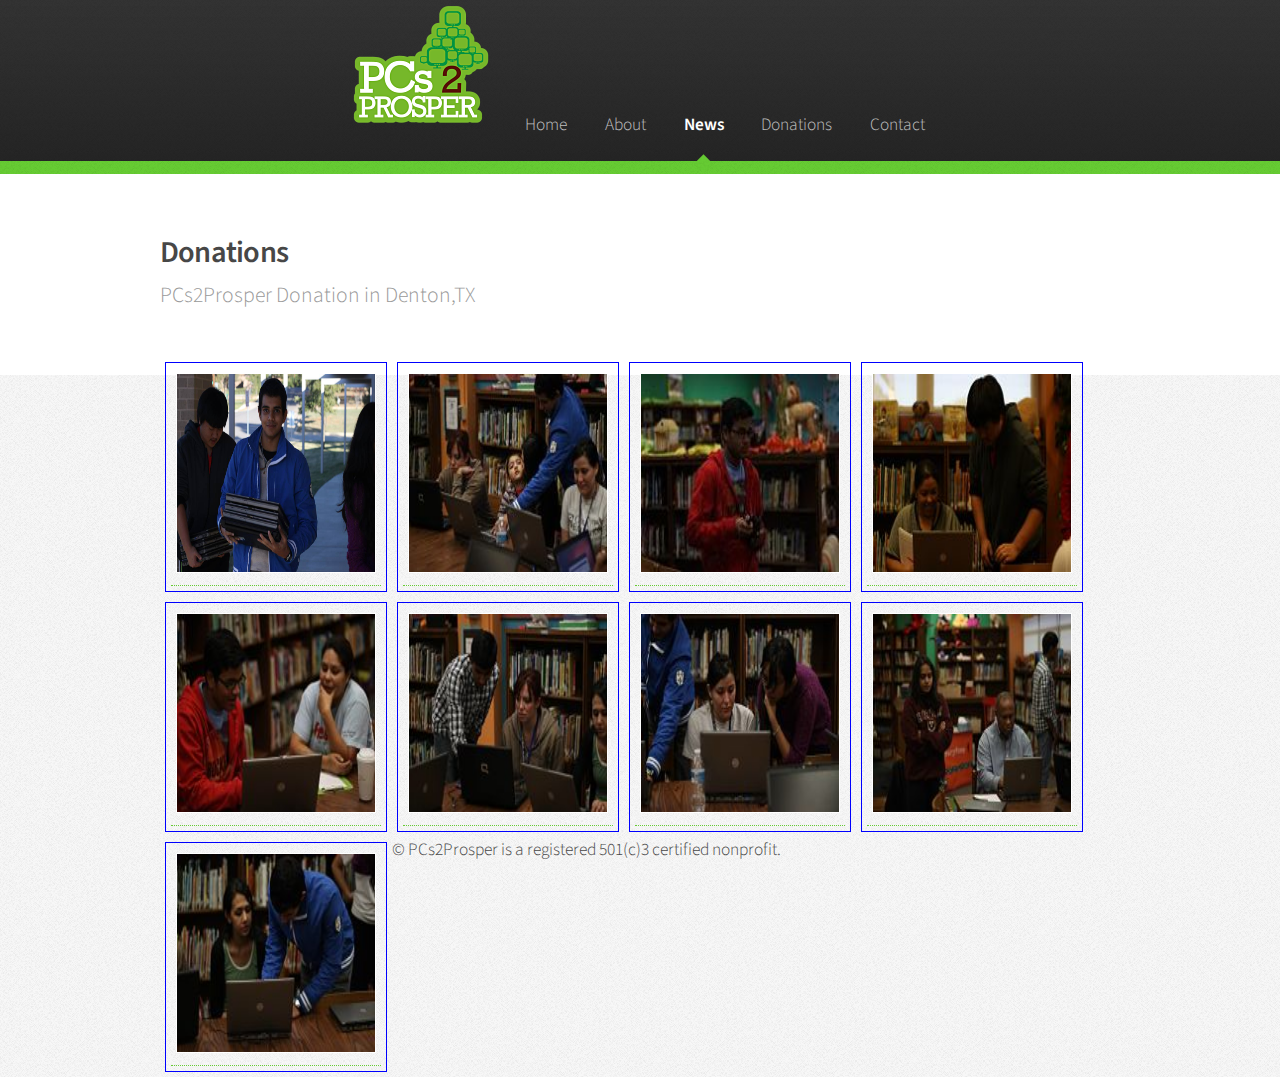
<file: news.html>
<!DOCTYPE HTML>
<!--
	Arcana by HTML5 UP
	html5up.net | @n33co
	Free for personal and commercial use under the CCA 3.0 license (html5up.net/license)
-->
<html>
	<head>
		<title>Pc's 2 Prosper</title>
		<meta http-equiv="content-type" content="text/html; charset=utf-8" />
		<meta name="description" content="" />
		<meta name="keywords" content="" />
		<!--[if lte IE 8]><script src="css/ie/html5shiv.js"></script><![endif]-->
		<script src="js/jquery.min.js"></script>
		<script src="js/jquery.dropotron.min.js"></script>
		<script src="js/skel.min.js"></script>
		<script src="js/skel-layers.min.js"></script>
		<script src="js/init.js"></script>
		<noscript>
			<link rel="stylesheet" href="css/skel.css" />
			<link rel="stylesheet" href="css/style.css" />
			<link rel="stylesheet" href="css/style-wide.css" />
		</noscript>
		<!--[if lte IE 8]><link rel="stylesheet" href="css/ie/v8.css" /><![endif]-->
	</head>
	<body>

		<!-- Header		<div align="left" id="nav"> 	<div id="header">
 -->

				<!-- Logo -->
					

				<!-- Nav -->
				
				<div align="center">


					<nav id="nav">
					<div align="left">
					
					</div>
					
						<ul>
						<img src="images/smalllogo.png"/>
							<li><a href="index.html">Home</a></li>
							<li>
								<a href="">About</a>
								<ul>
									<li><a href="tams.html">TAMS Chapter</a></li>
									<li><a href="founders.html">Founders</a></li>
								</ul>
							</li>
							<li class="current"><a href="news.html">News</a></li>

							<li><a href="donations.html">Donations</a></li>
							<li><a href="contact.html">Contact</a></li>

						</ul>
					</nav>

			</div>

		<!-- Main -->
			<section class="wrapper style1">
				<div class="container">
					<div id="content">

						<!-- Content -->

							<article>
								<header>
									<h2>Donations</h2>
									<p>PCs2Prosper Donation in Denton,TX</p>
								

								

<style>
div.img {
    margin: 5px;
    padding: 5px;
    border: 1px solid #0000ff;
    height: auto;
    width: auto;
    float: left;
    text-align: center;
}	

div.img img {
    display: inline;
    margin: 5px;
    border: 1px solid #ffffff;
}

div.img a:hover img {
    border: 1px solid #0000ff;
}

div.desc {
  text-align: center;
  font-weight: normal;
  width: 100%;
  margin: 100%px;
}
</style>



<div class="img">
 <a target="_blank" href="images/1big.jpg"><img src="images/1big.jpg" alt="Klematis" width="200" height="200"></a>

</div>
<div class="img">
 <a target="_blank" href="klematis2_big.htm"><img src="images/2.jpg" alt="Klematis" width="200" height="200"></a>

</div>
<div class="img">
 <a target="_blank" href="klematis3_big.htm"><img src="images/3.jpg" alt="Klematis" width="200" height="200"></a>
</div>
<div class="img">
 <a target="_blank" href="klematis4_big.htm"><img src="images/4.jpg" alt="Klematis" width="200" height="200"></a>
</div>
<div class="img">
 <a target="_blank" href="images/1big.jpg"><img src="images/5.jpg" alt="Klematis" width="200" height="200"></a>

</div><div class="img">
 <a target="_blank" href="images/1big.jpg"><img src="images/6.jpg" alt="Klematis" width="200" height="200"></a>

</div><div class="img">
 <a target="_blank" href="images/1big.jpg"><img src="images/7.jpg" alt="Klematis" width="200" height="200"></a>

</div><div class="img">
 <a target="_blank" href="images/1big.jpg"><img src="images/8.jpg" alt="Klematis" width="200" height="200"></a>

</div><div class="img">
 <a target="_blank" href="images/1big.jpg"><img src="images/9.jpg" alt="Klematis" width="200" height="200"></a>

</div>


</header>
							</article>

					</div>
				</div>
			</section>
			

		<!-- Footer -->
			

				<!-- Icons -->
					
				<!-- Copyright -->
				<footer>
					<div class="copyright">
						<ul class="menu">
							<li>&copy; PCs2Prosper is a registered 501(c)3 certified nonprofit.</li>
						</ul>
					</div>

			</div>
			</footer>

</html>
</file>
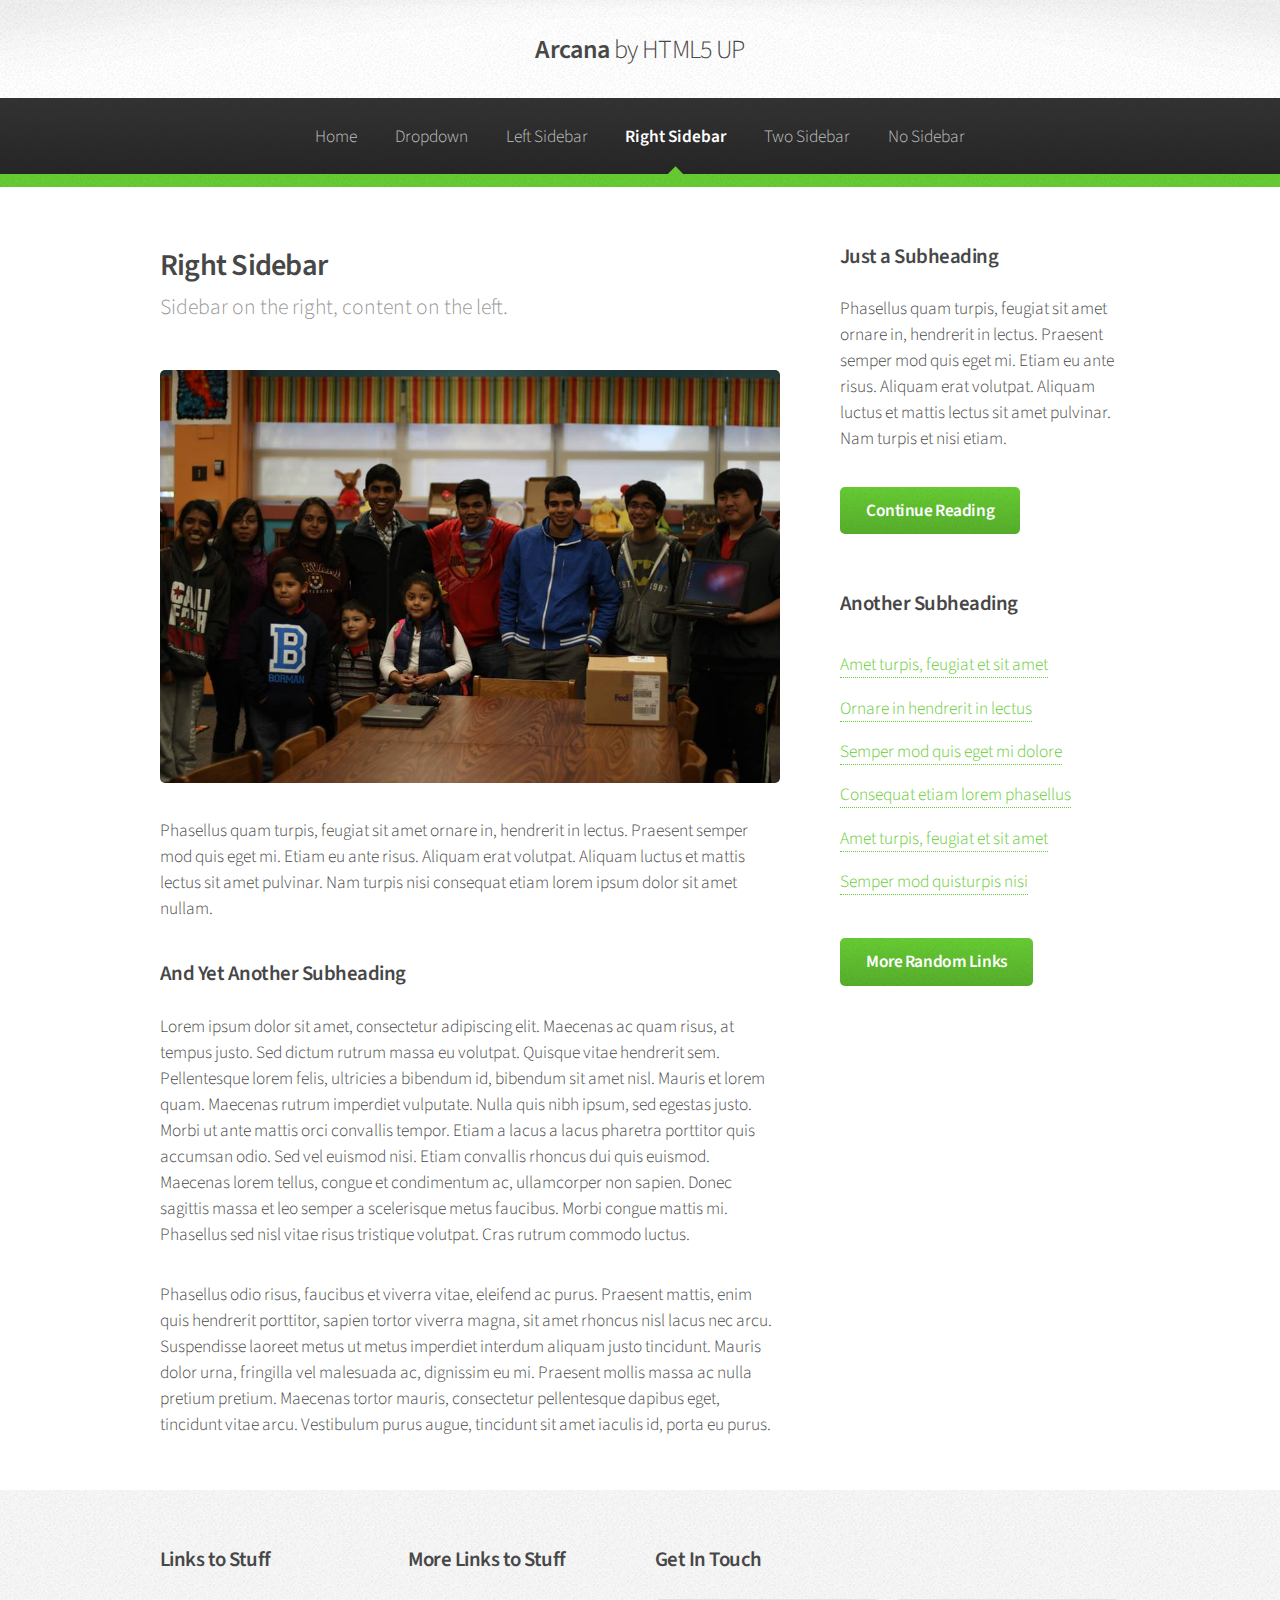
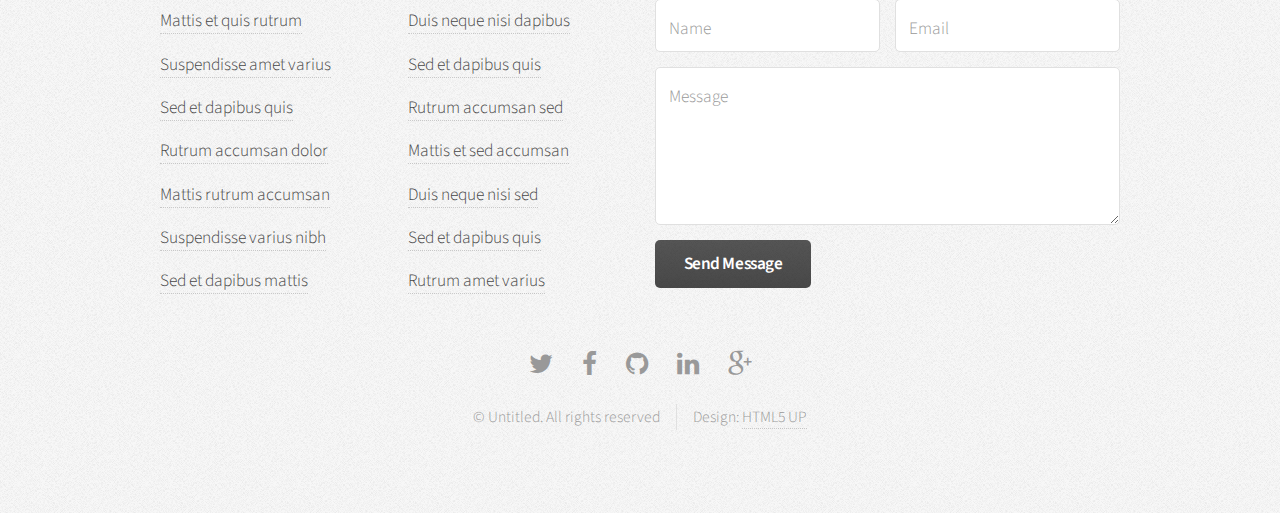
<file: right-sidebar.html>
<!DOCTYPE HTML>
<!--
	Arcana by HTML5 UP
	html5up.net | @n33co
	Free for personal and commercial use under the CCA 3.0 license (html5up.net/license)
-->
<html>
	<head>
		<title>Right Sidebar - Arcana by HTML5 UP</title>
		<meta http-equiv="content-type" content="text/html; charset=utf-8" />
		<meta name="description" content="" />
		<meta name="keywords" content="" />
		<!--[if lte IE 8]><script src="css/ie/html5shiv.js"></script><![endif]-->
		<script src="js/jquery.min.js"></script>
		<script src="js/jquery.dropotron.min.js"></script>
		<script src="js/skel.min.js"></script>
		<script src="js/skel-layers.min.js"></script>
		<script src="js/init.js"></script>
		<noscript>
			<link rel="stylesheet" href="css/skel.css" />
			<link rel="stylesheet" href="css/style.css" />
			<link rel="stylesheet" href="css/style-wide.css" />
		</noscript>
		<!--[if lte IE 8]><link rel="stylesheet" href="css/ie/v8.css" /><![endif]-->
	</head>
	<body>

		<!-- Header -->
			<div id="header">

				<!-- Logo -->
					<h1><a href="index.html" id="logo">Arcana <em>by HTML5 UP</em></a></h1>

				<!-- Nav -->
					<nav id="nav">
						<ul>
							<li><a href="index.html">Home</a></li>
							<li>
								<a href="">Dropdown</a>
								<ul>
									<li><a href="#">Lorem dolor</a></li>
									<li><a href="#">Magna phasellus</a></li>
									<li><a href="#">Etiam sed tempus</a></li>
									<li>
										<a href="">Submenu</a>
										<ul>
											<li><a href="#">Lorem dolor</a></li>
											<li><a href="#">Phasellus magna</a></li>
											<li><a href="#">Magna phasellus</a></li>
											<li><a href="#">Etiam nisl</a></li>
											<li><a href="#">Veroeros feugiat</a></li>
										</ul>
									</li>
									<li><a href="#">Veroeros feugiat</a></li>
								</ul>
							</li>
							<li><a href="left-sidebar.html">Left Sidebar</a></li>
							<li class="current"><a href="right-sidebar.html">Right Sidebar</a></li>
							<li><a href="two-sidebar.html">Two Sidebar</a></li>
							<li><a href="no-sidebar.html">No Sidebar</a></li>
						</ul>
					</nav>

			</div>

		<!-- Main -->
			<section class="wrapper style1">
				<div class="container">
					<div class="row 200%">
						<div class="8u 12u(narrower)">
							<div id="content">

								<!-- Content -->

									<article>
										<header>
											<h2>Right Sidebar</h2>
											<p>Sidebar on the right, content on the left.</p>
										</header>

										<span class="image featured"><img src="images/banner.jpg" alt="" /></span>

										<p>Phasellus quam turpis, feugiat sit amet ornare in, hendrerit in lectus.
										Praesent semper mod quis eget mi. Etiam eu ante risus. Aliquam erat volutpat.
										Aliquam luctus et mattis lectus sit amet pulvinar. Nam turpis nisi
										consequat etiam lorem ipsum dolor sit amet nullam.</p>

										<h3>And Yet Another Subheading</h3>
										<p>Lorem ipsum dolor sit amet, consectetur adipiscing elit. Maecenas ac quam risus, at tempus
										justo. Sed dictum rutrum massa eu volutpat. Quisque vitae hendrerit sem. Pellentesque lorem felis,
										ultricies a bibendum id, bibendum sit amet nisl. Mauris et lorem quam. Maecenas rutrum imperdiet
										vulputate. Nulla quis nibh ipsum, sed egestas justo. Morbi ut ante mattis orci convallis tempor.
										Etiam a lacus a lacus pharetra porttitor quis accumsan odio. Sed vel euismod nisi. Etiam convallis
										rhoncus dui quis euismod. Maecenas lorem tellus, congue et condimentum ac, ullamcorper non sapien.
										Donec sagittis massa et leo semper a scelerisque metus faucibus. Morbi congue mattis mi.
										Phasellus sed nisl vitae risus tristique volutpat. Cras rutrum commodo luctus.</p>

										<p>Phasellus odio risus, faucibus et viverra vitae, eleifend ac purus. Praesent mattis, enim
										quis hendrerit porttitor, sapien tortor viverra magna, sit amet rhoncus nisl lacus nec arcu.
										Suspendisse laoreet metus ut metus imperdiet interdum aliquam justo tincidunt. Mauris dolor urna,
										fringilla vel malesuada ac, dignissim eu mi. Praesent mollis massa ac nulla pretium pretium.
										Maecenas tortor mauris, consectetur pellentesque dapibus eget, tincidunt vitae arcu.
										Vestibulum purus augue, tincidunt sit amet iaculis id, porta eu purus.</p>
									</article>

							</div>
						</div>
						<div class="4u 12u(narrower)">
							<div id="sidebar">

								<!-- Sidebar -->

									<section>
										<h3>Just a Subheading</h3>
										<p>Phasellus quam turpis, feugiat sit amet ornare in, hendrerit in lectus.
										Praesent semper mod quis eget mi. Etiam eu ante risus. Aliquam erat volutpat.
										Aliquam luctus et mattis lectus sit amet pulvinar. Nam turpis et nisi etiam.</p>
										<footer>
											<a href="#" class="button">Continue Reading</a>
										</footer>
									</section>

									<section>
										<h3>Another Subheading</h3>
										<ul class="links">
											<li><a href="#">Amet turpis, feugiat et sit amet</a></li>
											<li><a href="#">Ornare in hendrerit in lectus</a></li>
											<li><a href="#">Semper mod quis eget mi dolore</a></li>
											<li><a href="#">Consequat etiam lorem phasellus</a></li>
											<li><a href="#">Amet turpis, feugiat et sit amet</a></li>
											<li><a href="#">Semper mod quisturpis nisi</a></li>
										</ul>
										<footer>
											<a href="#" class="button">More Random Links</a>
										</footer>
									</section>

							</div>
						</div>
					</div>
				</div>
			</section>

		<!-- Footer -->
			<div id="footer">
				<div class="container">
					<div class="row">
						<section class="3u 6u(narrower) 12u$(mobilep)">
							<h3>Links to Stuff</h3>
							<ul class="links">
								<li><a href="#">Mattis et quis rutrum</a></li>
								<li><a href="#">Suspendisse amet varius</a></li>
								<li><a href="#">Sed et dapibus quis</a></li>
								<li><a href="#">Rutrum accumsan dolor</a></li>
								<li><a href="#">Mattis rutrum accumsan</a></li>
								<li><a href="#">Suspendisse varius nibh</a></li>
								<li><a href="#">Sed et dapibus mattis</a></li>
							</ul>
						</section>
						<section class="3u 6u$(narrower) 12u$(mobilep)">
							<h3>More Links to Stuff</h3>
							<ul class="links">
								<li><a href="#">Duis neque nisi dapibus</a></li>
								<li><a href="#">Sed et dapibus quis</a></li>
								<li><a href="#">Rutrum accumsan sed</a></li>
								<li><a href="#">Mattis et sed accumsan</a></li>
								<li><a href="#">Duis neque nisi sed</a></li>
								<li><a href="#">Sed et dapibus quis</a></li>
								<li><a href="#">Rutrum amet varius</a></li>
							</ul>
						</section>
						<section class="6u 12u(narrower)">
							<h3>Get In Touch</h3>
							<form>
								<div class="row 50%">
									<div class="6u 12u(mobilep)">
										<input type="text" name="name" id="name" placeholder="Name" />
									</div>
									<div class="6u 12u(mobilep)">
										<input type="email" name="email" id="email" placeholder="Email" />
									</div>
								</div>
								<div class="row 50%">
									<div class="12u">
										<textarea name="message" id="message" placeholder="Message" rows="5"></textarea>
									</div>
								</div>
								<div class="row 50%">
									<div class="12u">
										<ul class="actions">
											<li><input type="submit" class="button alt" value="Send Message" /></li>
										</ul>
									</div>
								</div>
							</form>
						</section>
					</div>
				</div>

				<!-- Icons -->
					<ul class="icons">
						<li><a href="#" class="icon fa-twitter"><span class="label">Twitter</span></a></li>
						<li><a href="#" class="icon fa-facebook"><span class="label">Facebook</span></a></li>
						<li><a href="#" class="icon fa-github"><span class="label">GitHub</span></a></li>
						<li><a href="#" class="icon fa-linkedin"><span class="label">LinkedIn</span></a></li>
						<li><a href="#" class="icon fa-google-plus"><span class="label">Google+</span></a></li>
					</ul>

				<!-- Copyright -->
					<div class="copyright">
						<ul class="menu">
							<li>&copy; Untitled. All rights reserved</li><li>Design: <a href="http://html5up.net">HTML5 UP</a></li>
						</ul>
					</div>

			</div>

	</body>
</html>
</file>
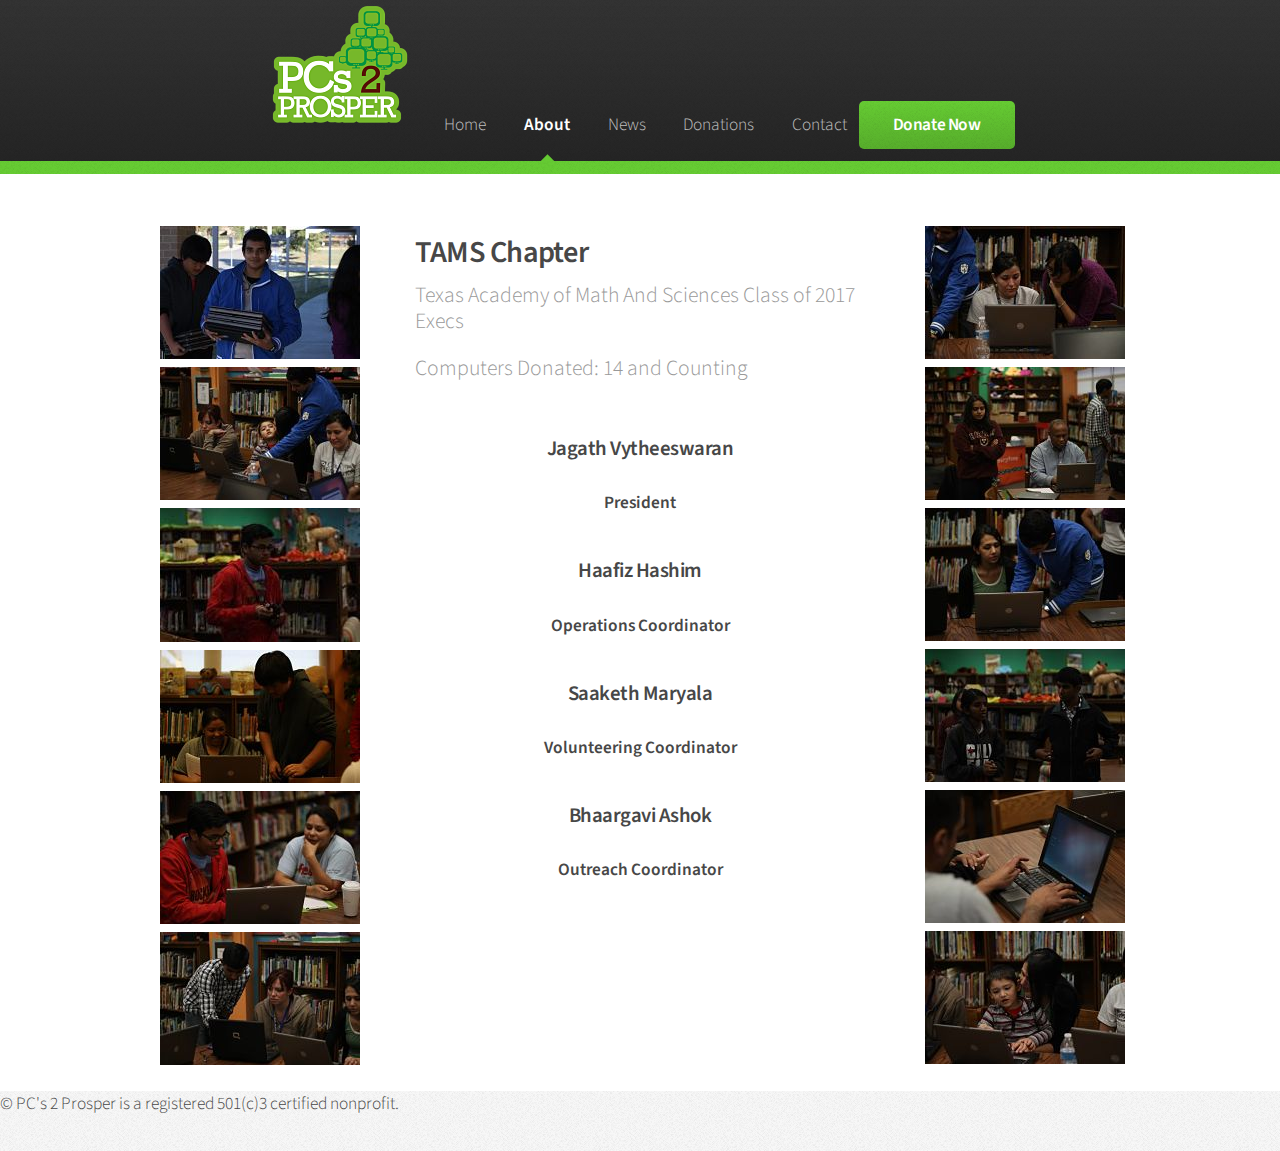
<file: tams.html>
<!DOCTYPE HTML>
<!--
	Arcana by HTML5 UP
	html5up.net | @n33co
	Free for personal and commercial use under the CCA 3.0 license (html5up.net/license)
-->
<html>
	<head>
		<title>Pc's 2 Prosper</title>
		<meta http-equiv="content-type" content="text/html; charset=utf-8" />
		<meta name="description" content="" />
		<meta name="keywords" content="" />
		<!--[if lte IE 8]><script src="css/ie/html5shiv.js"></script><![endif]-->
		<script src="js/jquery.min.js"></script>
		<script src="js/jquery.dropotron.min.js"></script>
		<script src="js/skel.min.js"></script>
		<script src="js/skel-layers.min.js"></script>
		<script src="js/init.js"></script>
		<noscript>
			<link rel="stylesheet" href="css/skel.css" />
			<link rel="stylesheet" href="css/style.css" />
			<link rel="stylesheet" href="css/style-wide.css" />
		</noscript>
		<!--[if lte IE 8]><link rel="stylesheet" href="css/ie/v8.css" /><![endif]-->
	</head>
	<body>

		<!-- Header		<div align="left" id="nav"> 	<div id="header">
 -->

				<!-- Logo -->
					

				<!-- Nav -->
				
				<div align="center">


					<nav id="nav">
					<div align="left">
					
					</div>
					
						<ul>
						<img src="images/smalllogo.png"/>
							<li><a href="index.html">Home</a></li>
							<li  class="current">
								<a href="">About</a>
								<ul>
									<li><a href="tams.html">TAMS Chapter</a></li>
									<li><a href="founders.html">Founders</a></li>
								</ul>
							</li>
														<li><a href="news.html">News</a></li>

							<li><a href="donations.html">Donations</a></li>
							<li><a href="contact.html">Contact</a></li>
																		<a href="contact.html" class="button">Donate Now</a>


						</ul>
					</nav>

			</div>


		<!-- Banner -->
			

		<!-- Main -->
			<section class="wrapper style1">
				<div class="container">
					<div class="row 200%">
						<div class="3u 12u(narrower)">
							<div id="sidebar1">

								<!-- Sidebar 1 -->

									<section>
										<img src="images/1.jpg">
										<img src="images/2.jpg">

										<img src="images/3.jpg">

										<img src="images/4.jpg">

										<img src="images/5.jpg">

										<img src="images/6.jpg">


									</section>

							</div>
						</div>
						<div class="6u 12u(narrower) important(narrower)">
							<div id="content">

								<!-- Content -->

									<article>
										<header>
											<h2>TAMS Chapter</h2>
											<p>Texas Academy of Math And Sciences Class of 2017 Execs</p>
											<p>Computers Donated: 14 and Counting</p>
											<div align="center">
										</header>

										<div align="center">

										<h3>Jagath Vytheeswaran</h3>
										<h4>President</h4>
										<p></p>
										<h3>Haafiz Hashim</h3>
										<h4>Operations Coordinator</h4>
										<p></p>
										<h3>Saaketh Maryala</h3>
										<h4>Volunteering Coordinator</h4>
										<p></p>
										<h3>Bhaargavi Ashok</h3>
										<h4>Outreach Coordinator</h4>
										<p></p>
									</article>

							</div>
						</div>
						<div class="3u 12u(narrower)">
							<div id="sidebar2">

								<!-- Sidebar 2 -->

									<section>
										<img src="images/7.jpg">
										<img src="images/8.jpg">

										<img src="images/9.jpg">

										<img src="images/10.jpg">

										<img src="images/11.jpg">

										<img src="images/12.jpg">


									</section>

									

							</div>
						</div>
					</div>
				</div>
			</section>
		<!-- Footer -->
			

				<!-- Copyright -->
					<div class="copyright">
						<ul class="menu">
							<li>&copy; PC's 2 Prosper is a registered 501(c)3 certified nonprofit.</li>
						</ul>
					</div>

			</div>

	</body>
</html>
</file>
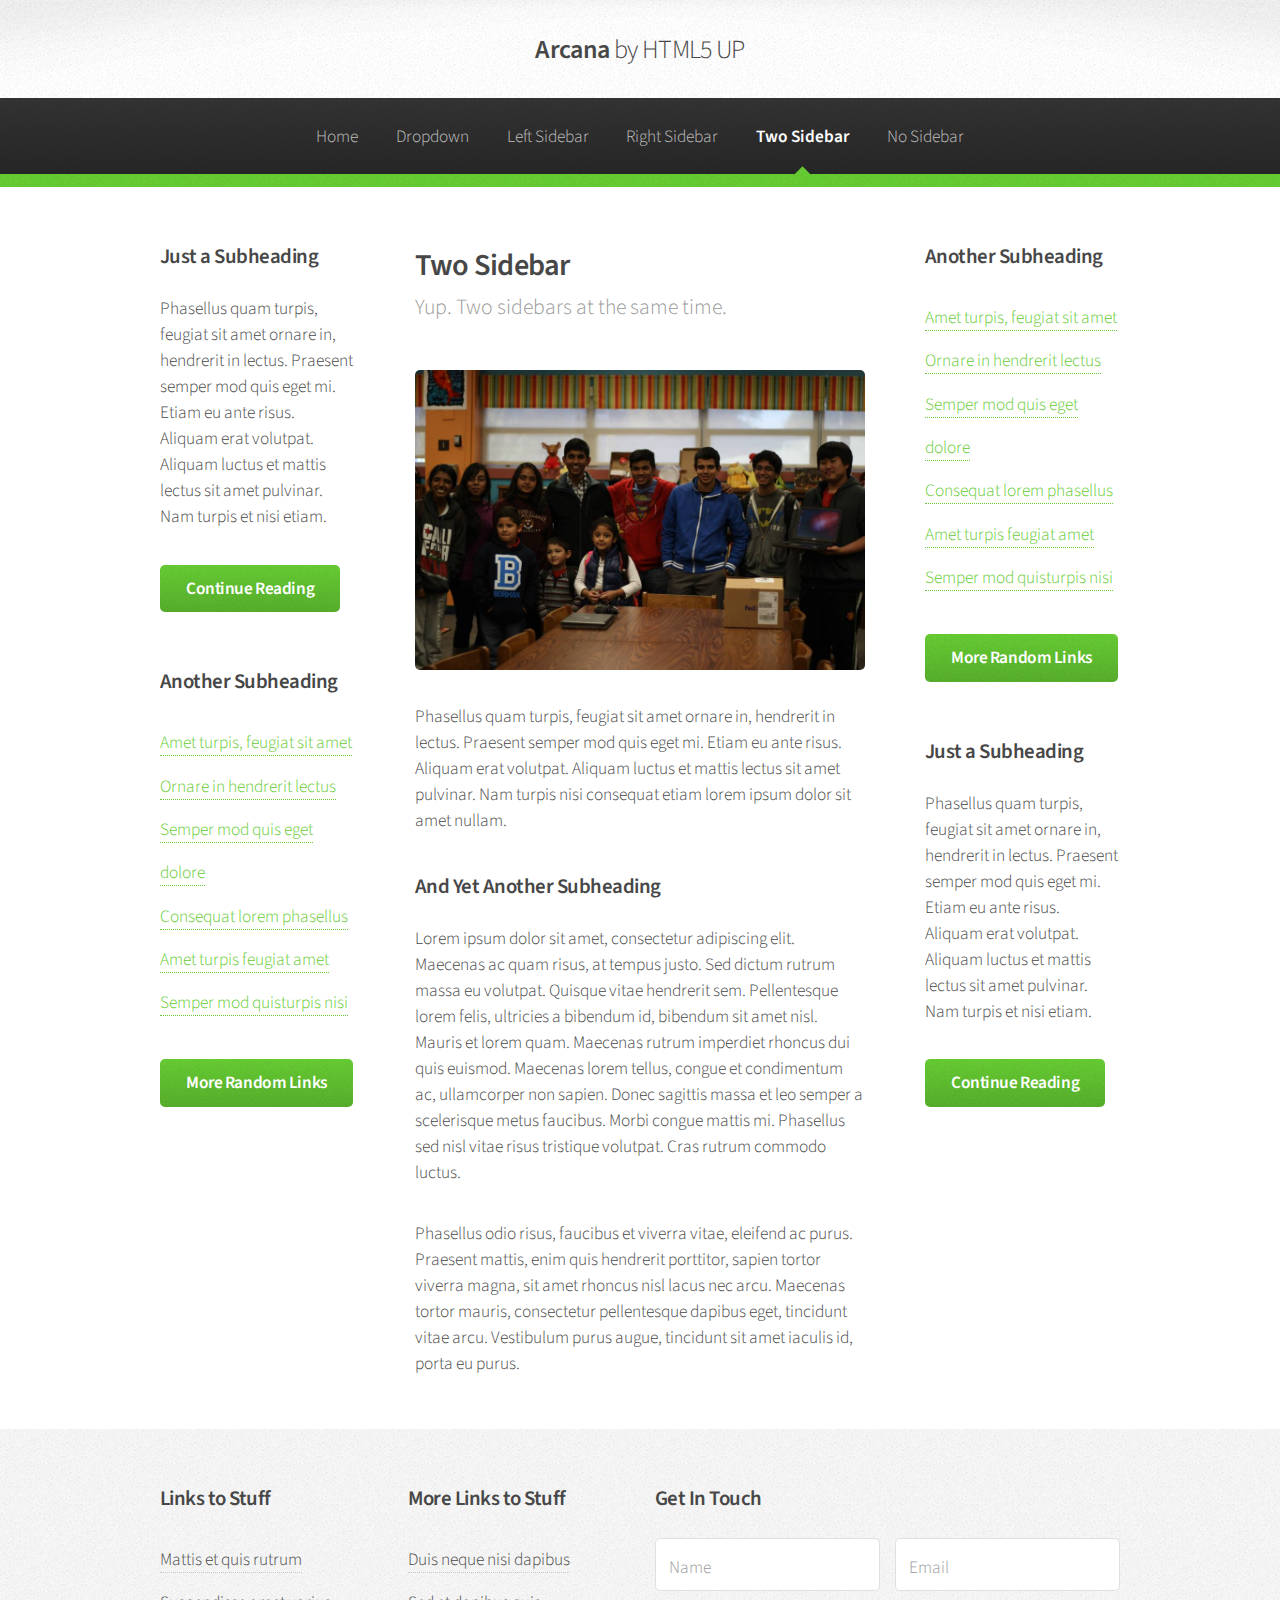
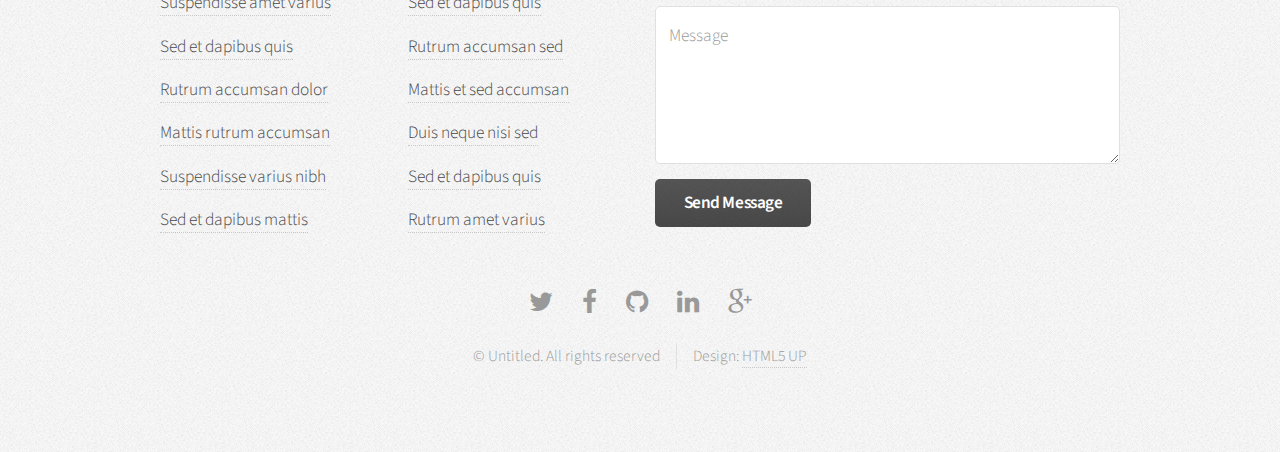
<file: two-sidebar.html>
<!DOCTYPE HTML>
<!--
	Arcana by HTML5 UP
	html5up.net | @n33co
	Free for personal and commercial use under the CCA 3.0 license (html5up.net/license)
-->
<html>
	<head>
		<title>Two Sidebar - Arcana by HTML5 UP</title>
		<meta http-equiv="content-type" content="text/html; charset=utf-8" />
		<meta name="description" content="" />
		<meta name="keywords" content="" />
		<!--[if lte IE 8]><script src="css/ie/html5shiv.js"></script><![endif]-->
		<script src="js/jquery.min.js"></script>
		<script src="js/jquery.dropotron.min.js"></script>
		<script src="js/skel.min.js"></script>
		<script src="js/skel-layers.min.js"></script>
		<script src="js/init.js"></script>
		<noscript>
			<link rel="stylesheet" href="css/skel.css" />
			<link rel="stylesheet" href="css/style.css" />
			<link rel="stylesheet" href="css/style-wide.css" />
		</noscript>
		<!--[if lte IE 8]><link rel="stylesheet" href="css/ie/v8.css" /><![endif]-->
	</head>
	<body>

		<!-- Header -->
			<div id="header">

				<!-- Logo -->
					<h1><a href="index.html" id="logo">Arcana <em>by HTML5 UP</em></a></h1>

				<!-- Nav -->
					<nav id="nav">
						<ul>
							<li><a href="index.html">Home</a></li>
							<li>
								<a href="">Dropdown</a>
								<ul>
									<li><a href="#">Lorem dolor</a></li>
									<li><a href="#">Magna phasellus</a></li>
									<li><a href="#">Etiam sed tempus</a></li>
									<li>
										<a href="">Submenu</a>
										<ul>
											<li><a href="#">Lorem dolor</a></li>
											<li><a href="#">Phasellus magna</a></li>
											<li><a href="#">Magna phasellus</a></li>
											<li><a href="#">Etiam nisl</a></li>
											<li><a href="#">Veroeros feugiat</a></li>
										</ul>
									</li>
									<li><a href="#">Veroeros feugiat</a></li>
								</ul>
							</li>
							<li><a href="left-sidebar.html">Left Sidebar</a></li>
							<li><a href="right-sidebar.html">Right Sidebar</a></li>
							<li class="current"><a href="two-sidebar.html">Two Sidebar</a></li>
							<li><a href="no-sidebar.html">No Sidebar</a></li>
						</ul>
					</nav>

			</div>

		<!-- Main -->
			<section class="wrapper style1">
				<div class="container">
					<div class="row 200%">
						<div class="3u 12u(narrower)">
							<div id="sidebar1">

								<!-- Sidebar 1 -->

									<section>
										<h3>Just a Subheading</h3>
										<p>Phasellus quam turpis, feugiat sit amet ornare in, hendrerit in lectus.
										Praesent semper mod quis eget mi. Etiam eu ante risus. Aliquam erat volutpat.
										Aliquam luctus et mattis lectus sit amet pulvinar. Nam turpis et nisi etiam.</p>
										<footer>
											<a href="#" class="button">Continue Reading</a>
										</footer>
									</section>

									<section>
										<h3>Another Subheading</h3>
										<ul class="links">
											<li><a href="#">Amet turpis, feugiat sit amet</a></li>
											<li><a href="#">Ornare in hendrerit lectus</a></li>
											<li><a href="#">Semper mod quis eget dolore</a></li>
											<li><a href="#">Consequat lorem phasellus</a></li>
											<li><a href="#">Amet turpis feugiat amet</a></li>
											<li><a href="#">Semper mod quisturpis nisi</a></li>
										</ul>
										<footer>
											<a href="#" class="button">More Random Links</a>
										</footer>
									</section>

							</div>
						</div>
						<div class="6u 12u(narrower) important(narrower)">
							<div id="content">

								<!-- Content -->

									<article>
										<header>
											<h2>Two Sidebar</h2>
											<p>Yup. Two sidebars at the same time.</p>
										</header>

										<span class="image featured"><img src="images/banner.jpg" alt="" /></span>

										<p>Phasellus quam turpis, feugiat sit amet ornare in, hendrerit in lectus.
										Praesent semper mod quis eget mi. Etiam eu ante risus. Aliquam erat volutpat.
										Aliquam luctus et mattis lectus sit amet pulvinar. Nam turpis nisi
										consequat etiam lorem ipsum dolor sit amet nullam.</p>

										<h3>And Yet Another Subheading</h3>
										<p>Lorem ipsum dolor sit amet, consectetur adipiscing elit. Maecenas ac quam risus, at tempus
										justo. Sed dictum rutrum massa eu volutpat. Quisque vitae hendrerit sem. Pellentesque lorem felis,
										ultricies a bibendum id, bibendum sit amet nisl. Mauris et lorem quam. Maecenas rutrum imperdiet
										rhoncus dui quis euismod. Maecenas lorem tellus, congue et condimentum ac, ullamcorper non sapien.
										Donec sagittis massa et leo semper a scelerisque metus faucibus. Morbi congue mattis mi.
										Phasellus sed nisl vitae risus tristique volutpat. Cras rutrum commodo luctus.</p>

										<p>Phasellus odio risus, faucibus et viverra vitae, eleifend ac purus. Praesent mattis, enim
										quis hendrerit porttitor, sapien tortor viverra magna, sit amet rhoncus nisl lacus nec arcu.
										Maecenas tortor mauris, consectetur pellentesque dapibus eget, tincidunt vitae arcu.
										Vestibulum purus augue, tincidunt sit amet iaculis id, porta eu purus.</p>
									</article>

							</div>
						</div>
						<div class="3u 12u(narrower)">
							<div id="sidebar2">

								<!-- Sidebar 2 -->

									<section>
										<h3>Another Subheading</h3>
										<ul class="links">
											<li><a href="#">Amet turpis, feugiat sit amet</a></li>
											<li><a href="#">Ornare in hendrerit lectus</a></li>
											<li><a href="#">Semper mod quis eget dolore</a></li>
											<li><a href="#">Consequat lorem phasellus</a></li>
											<li><a href="#">Amet turpis feugiat amet</a></li>
											<li><a href="#">Semper mod quisturpis nisi</a></li>
										</ul>
										<footer>
											<a href="#" class="button">More Random Links</a>
										</footer>
									</section>

									<section>
										<h3>Just a Subheading</h3>
										<p>Phasellus quam turpis, feugiat sit amet ornare in, hendrerit in lectus.
										Praesent semper mod quis eget mi. Etiam eu ante risus. Aliquam erat volutpat.
										Aliquam luctus et mattis lectus sit amet pulvinar. Nam turpis et nisi etiam.</p>
										<footer>
											<a href="#" class="button">Continue Reading</a>
										</footer>
									</section>

							</div>
						</div>
					</div>
				</div>
			</section>

		<!-- Footer -->
			<div id="footer">
				<div class="container">
					<div class="row">
						<section class="3u 6u(narrower) 12u$(mobilep)">
							<h3>Links to Stuff</h3>
							<ul class="links">
								<li><a href="#">Mattis et quis rutrum</a></li>
								<li><a href="#">Suspendisse amet varius</a></li>
								<li><a href="#">Sed et dapibus quis</a></li>
								<li><a href="#">Rutrum accumsan dolor</a></li>
								<li><a href="#">Mattis rutrum accumsan</a></li>
								<li><a href="#">Suspendisse varius nibh</a></li>
								<li><a href="#">Sed et dapibus mattis</a></li>
							</ul>
						</section>
						<section class="3u 6u$(narrower) 12u$(mobilep)">
							<h3>More Links to Stuff</h3>
							<ul class="links">
								<li><a href="#">Duis neque nisi dapibus</a></li>
								<li><a href="#">Sed et dapibus quis</a></li>
								<li><a href="#">Rutrum accumsan sed</a></li>
								<li><a href="#">Mattis et sed accumsan</a></li>
								<li><a href="#">Duis neque nisi sed</a></li>
								<li><a href="#">Sed et dapibus quis</a></li>
								<li><a href="#">Rutrum amet varius</a></li>
							</ul>
						</section>
						<section class="6u 12u(narrower)">
							<h3>Get In Touch</h3>
							<form>
								<div class="row 50%">
									<div class="6u 12u(mobilep)">
										<input type="text" name="name" id="name" placeholder="Name" />
									</div>
									<div class="6u 12u(mobilep)">
										<input type="email" name="email" id="email" placeholder="Email" />
									</div>
								</div>
								<div class="row 50%">
									<div class="12u">
										<textarea name="message" id="message" placeholder="Message" rows="5"></textarea>
									</div>
								</div>
								<div class="row 50%">
									<div class="12u">
										<ul class="actions">
											<li><input type="submit" class="button alt" value="Send Message" /></li>
										</ul>
									</div>
								</div>
							</form>
						</section>
					</div>
				</div>

				<!-- Icons -->
					<ul class="icons">
						<li><a href="#" class="icon fa-twitter"><span class="label">Twitter</span></a></li>
						<li><a href="#" class="icon fa-facebook"><span class="label">Facebook</span></a></li>
						<li><a href="#" class="icon fa-github"><span class="label">GitHub</span></a></li>
						<li><a href="#" class="icon fa-linkedin"><span class="label">LinkedIn</span></a></li>
						<li><a href="#" class="icon fa-google-plus"><span class="label">Google+</span></a></li>
					</ul>

				<!-- Copyright -->
					<div class="copyright">
						<ul class="menu">
							<li>&copy; Untitled. All rights reserved</li><li>Design: <a href="http://html5up.net">HTML5 UP</a></li>
						</ul>
					</div>

			</div>

	</body>
</html>
</file>
<file: css/style-wide.css>
/*
	Arcana by HTML5 UP
	html5up.net | @n33co
	Free for personal and commercial use under the CCA 3.0 license (html5up.net/license)
*/

/* Basic */

	body, input, select, textarea {
		font-size: 14pt;
		line-height: 1.5em;
	}

/* Banner */

	#banner {
		height: 24em;
	}
</file>
<file: css/ie/v8.css>
/*
	Arcana by HTML5 UP
	html5up.net | @n33co
	Free for personal and commercial use under the CCA 3.0 license (html5up.net/license)
*/

/* Form */

	input[type="text"],
	input[type="password"],
	input[type="email"],
	textarea {
		position: relative;
		-ms-behavior: url("css/ie/PIE.htc");
	}

/* Image */

	.image {
		-ms-behavior: url("css/ie/PIE.htc");
	}

		.image img {
			position: relative;
			-ms-behavior: url("css/ie/PIE.htc");
		}

/* Icon */

	.icon.major {
		position: relative;
		-ms-behavior: url("css/ie/PIE.htc");
	}

/* Button */

	input[type="submit"],
	input[type="reset"],
	input[type="button"],
	.button {
		position: relative;
		-ms-behavior: url("css/ie/PIE.htc");
	}

/* Box */

	.box.post .inner {
		margin-left: 35%;
	}

/* Header */

	#nav > ul > li.current:before {
		display: none;
	}

/* Dropotron */

	.dropotron {
		-ms-behavior: url("css/ie/PIE.htc");
	}

/* Banner */

	#banner {
		-ms-behavior: url("css/ie/backgroundsize.min.htc");
	}

/* Wrapper */

	.wrapper.style2 {
		background: #fdfdfd url("../images/bg01.png");
	}
</file>
<file: old/public/style.css>
body {
    font: 16px/1.625 "Open Sans", "Helvetica Neue", "Helvetica", Arial, sans-serif;
    -webkit-font-smoothing: antialiased;
    text-rendering: optimizeLegibility;
    color: #656a71;
    margin: 0;
}

#header-overlay {
    background: #131313 20% 20% no-repeat;
    background-size: cover;
    height: 100vh;
    width: 100%;
    opacity: 0;
    -webkit-animation-name: overlay;
    animation-name: overlay;
    -webkit-animation-duration: 1s;
    animation-duration: 1s;
    -webkit-animation-delay: 1s;
    animation-delay: 1s;
    -webkit-animation-fill-mode: forwards;
    animation-fill-mode: forwards;
}

@-webkit-keyframes overlay {
    0% {
        opacity: 0;
    }

    100% {
        opacity: .25;
    }
}

@keyframes overlay {
    0% {
        opacity: 0;
    }

    100% {
        opacity: .25;
    }
}

body.background-1 #header-overlay {
    background-image: url(images/1.jpg);
}

body.background-4 #header-overlay {
    background-image: url(images/4.jpg);
}

#logo {
    display: inline-block;
    background: url(images/logo.svg) center no-repeat;
    background-size: contain;
    width: 360px;
    height: 216px;
    position: absolute;
    top: 50%;
    left: 50%;
    margin-left: -180px;
    margin-top: -108px;
    -webkit-animation-name: logo;
    animation-name: logo;
    -webkit-animation-duration: 2s;
    animation-duration: 2s;
    -webkit-animation-fill-mode: forwards;
    animation-fill-mode: forwards;
}

@-webkit-keyframes logo {
    0% {
        opacity: 0;
    }

    100% {
        opacity: 1;
    }
}

@keyframes logo {
    0% {
        opacity: 0;
    }

    100% {
        opacity: 1;
    }
}

#more {
    position: absolute;
    bottom: 10px;
    left: 50%;
    margin-left: -6px;
    color: white;
    opacity: 0;
    -webkit-animation: 5s cubic-bezier(0.86, 0, 0.07, 1) 0s infinite normal forwards running move;
    animation: 5s cubic-bezier(0.86, 0, 0.07, 1) 0s infinite normal forwards running move;
    /*-webkit-animation-name: move;
    animation-name: move;
    -webkit-animation-duration: 3s;
    animation-duration: 3s;
    -webkit-animation-delay: 1s;
    animation-delay: 1s;
    -webkit-animation-fill-mode: forwards;
    animation-fill-mode: forwards;
    -webkit-animation-timing-function: cubic-bezier(0.86, 0, 0.07, 1);
    animation-timing-function: cubic-bezier(0.86, 0, 0.07, 1);*/
}

@-webkit-keyframes move {
    0% {
        opacity: 0;
        bottom: 300px;
    }

    50% {
        opacity: 1;
        bottom: 10px;
    }

    90% {
        opacity: 1;
        bottom: 10px;
    }

    100% {
        opacity: 0;
        bottom: -10px;
    }
}

@keyframes move {
    0% {
        opacity: 0;
        bottom: 300px;
    }

    50% {
        opacity: 1;
        bottom: 10px;
    }

    90% {
        opacity: 1;
        bottom: 10px;
    }

    100% {
        opacity: 0;
        bottom: -10px;
    }
}

#content {
    padding: 0px 25px;
    max-width: 700px;
    margin: 0 auto;
    height: 100vh;
}

#menu {
    position: fixed;
    top: 35px;
    right: 35px;
    cursor: pointer;
    background: transparent;
    color: black;
    padding: 7px;
    border-radius: 1px;
    line-height: 0;
}

#menu.over-header {
    color: white;
}

#menu i {
    font-size: 19px;
}

#menu-item {
    line-height: 1.7;
    opacity: 0;
    position: fixed;
    visibility: hidden;
    margin: 0;
    padding: 20px;
    font-size: 12px;
    background: white;
    text-decoration: none;
    top: 67px;
    right: 35px;
    border-radius: 1px;
    text-align: right;
}

a.menu-item {
    padding-left: 25px;
}

#menu-item:hover {
    text-decoration: underline;
}

#menu-items li {
    list-style: none;
}

#menu-items li a {
    color: #4C4C4C;
}

h1, h2, h3, h4 {
    font-weight: 600;
    margin-bottom: 0px;
    color: #3b444f;
}

h1 {
    font-size: 2em;
    /* 2*16 = 32 */
}

h2 {
    font-size: 1.5em;
    /* 1.5*16 = 24 */
}

h3 {
    font-size: 1.17em;
    /* 1.17*16 = 18.72 */
}

h4 {
    font-size: 1em;
    /* 1*16 = 16 */
}

h5 {
    font-size: 0.83em;
    /* 0.83*16 = 13.28 */
}

h6 {
    font-size: 0.75em;
    /* 0.75*16 = 12 */
}

h1 {
    margin-top: 75px;
}

h1::before {
    display: block;
    content: ' ';
    border-top: 1px dotted #eee;
    width: 35%;
    margin: 0 auto 50px auto;
}

h2 {
    margin-top: 50px;
}

h3 {
    margin-top: 30px;
}

p> code, li> code {
    border: 1px solid #eee;
    padding: 2px 10px;
    border-radius: 3px;
    font-size: .75rem;
    color: #555;
    white-space: nowrap;
}

header {
    background: #131313;
    position: relative;
}

a {
    text-decoration: none;
    color: gray;
}

a:hover {
    color: #50C4AB;
}
</file>
<file: old/public/syntax.css>
pre {
  border-top-color: #ddd;
  border-radius: 3px;
  font-size: .75rem;
  overflow-x: auto;
  line-height: 1.3;
  padding: 1.5rem;
  background: #fff;
  color: #333;
  overflow-x: auto;
  border: 1px solid #eee;
  border-bottom-color: #ddd;
}

/*

XCode style (c) Angel Garcia <angelgarcia.mail@gmail.com>

*/

.hljs {
  display: block;
}

.hljs-comment,
.hljs-quote {
  color: #006a00;
}

.hljs-keyword,
.hljs-selector-tag,
.hljs-literal {
  color: #aa0d91;
}

.hljs-name {
  color: #008;
}

.hljs-variable,
.hljs-template-variable {
  color: #660;
}

.hljs-string {
  color: #c41a16;
}

.hljs-regexp,
.hljs-link {
  color: #080;
}

.hljs-title,
.hljs-tag,
.hljs-symbol,
.hljs-bullet,
.hljs-number,
.hljs-meta {
  color: #1c00cf;
}

.hljs-section,
.hljs-class .hljs-title,
.hljs-type,
.hljs-attr,
.hljs-built_in,
.hljs-builtin-name,
.hljs-params {
  color: #5c2699;
}

.hljs-attribute,
.hljs-subst {
  color: #000;
}

.hljs-formula {
  background-color: #eee;
  font-style: italic;
}

.hljs-addition {
  background-color: #baeeba;
}

.hljs-deletion {
  background-color: #ffc8bd;
}

.hljs-selector-id,
.hljs-selector-class {
  color: #9b703f;
}

.hljs-doctag,
.hljs-strong {
  font-weight: bold;
}

.hljs-emphasis {
  font-style: italic;
}
</file>
<file: css/skel.css>
/* Resets (http://meyerweb.com/eric/tools/css/reset/ | v2.0 | 20110126 | License: none (public domain)) */

	html,body,div,span,applet,object,iframe,h1,h2,h3,h4,h5,h6,p,blockquote,pre,a,abbr,acronym,address,big,cite,code,del,dfn,em,img,ins,kbd,q,s,samp,small,strike,strong,sub,sup,tt,var,b,u,i,center,dl,dt,dd,ol,ul,li,fieldset,form,label,legend,table,caption,tbody,tfoot,thead,tr,th,td,article,aside,canvas,details,embed,figure,figcaption,footer,header,hgroup,menu,nav,output,ruby,section,summary,time,mark,audio,video{margin:0;padding:0;border:0;font-size:100%;font:inherit;vertical-align:baseline;}article,aside,details,figcaption,figure,footer,header,hgroup,menu,nav,section{display:block;}body{line-height:1;}ol,ul{list-style:none;}blockquote,q{quotes:none;}blockquote:before,blockquote:after,q:before,q:after{content:'';content:none;}table{border-collapse:collapse;border-spacing:0;}body{-webkit-text-size-adjust:none}

/* Box Model */

	*, *:before, *:after {
		-moz-box-sizing: border-box;
		-webkit-box-sizing: border-box;
		box-sizing: border-box;
	}

/* Container */

	.container {
		margin-left: auto;
		margin-right: auto;

		/* width: (containers) */
		width: 1200px;
	}

	/* Modifiers */

		/* 125% */
			.container.\31 25\25 {
				width: 100%;

				/* max-width: (containers * 1.25) */
				max-width: 1500px;

				/* min-width: (containers) */
				min-width: 1200px;
			}

		/* 75% */
			.container.\37 5\25 {

				/* width: (containers * 0.75) */
				width: 900px;

			}

		/* 50% */
			.container.\35 0\25 {

				/* width: (containers * 0.50) */
				width: 600px;

			}

		/* 25% */
			.container.\32 5\25 {

				/* width: (containers * 0.25) */
				width: 300px;

			}

/* Grid */

	.row {
		border-bottom: solid 1px transparent;
	}

	.row > * {
		float: left;
	}

	.row:after, .row:before {
		content: '';
		display: block;
		clear: both;
		height: 0;
	}

	.row.uniform > * > :first-child {
		margin-top: 0;
	}

	.row.uniform > * > :last-child {
		margin-bottom: 0;
	}

	/* Gutters */

		/* Normal */

			.row > * {
				/* padding: (gutters.horizontal) 0 0 (gutters.vertical) */
				padding: 40px 0 0 40px;
			}

			.row {
				/* margin: -(gutters.horizontal) 0 -1px -(gutters.vertical) */
				margin: -40px 0 -1px -40px;
			}

			.row.uniform > * {
				/* padding: (gutters.vertical) 0 0 (gutters.vertical) */
				padding: 40px 0 0 40px;
			}

			.row.uniform {
				/* margin: -(gutters.vertical) 0 -1px -(gutters.vertical) */
				margin: -40px 0 -1px -40px;
			}

		/* 200% */

			.row.\32 00\25 > * {
				/* padding: (gutters.horizontal) 0 0 (gutters.vertical) */
				padding: 80px 0 0 80px;
			}

			.row.\32 00\25 {
				/* margin: -(gutters.horizontal) 0 -1px -(gutters.vertical) */
				margin: -80px 0 -1px -80px;
			}

			.row.uniform.\32 00\25 > * {
				/* padding: (gutters.vertical) 0 0 (gutters.vertical) */
				padding: 80px 0 0 80px;
			}

			.row.uniform.\32 00\25 {
				/* margin: -(gutters.vertical) 0 -1px -(gutters.vertical) */
				margin: -80px 0 -1px -80px;
			}

		/* 150% */

			.row.\31 50\25 > * {
				/* padding: (gutters.horizontal) 0 0 (gutters.vertical) */
				padding: 60px 0 0 60px;
			}

			.row.\31 50\25 {
				/* margin: -(gutters.horizontal) 0 -1px -(gutters.vertical) */
				margin: -60px 0 -1px -60px;
			}

			.row.uniform.\31 50\25 > * {
				/* padding: (gutters.vertical) 0 0 (gutters.vertical) */
				padding: 60px 0 0 60px;
			}

			.row.uniform.\31 50\25 {
				/* margin: -(gutters.vertical) 0 -1px -(gutters.vertical) */
				margin: -60px 0 -1px -60px;
			}

		/* 50% */

			.row.\35 0\25 > * {
				/* padding: (gutters.horizontal) 0 0 (gutters.vertical) */
				padding: 20px 0 0 20px;
			}

			.row.\35 0\25 {
				/* margin: -(gutters.horizontal) 0 -1px -(gutters.vertical) */
				margin: -20px 0 -1px -20px;
			}

			.row.uniform.\35 0\25 > * {
				/* padding: (gutters.vertical) 0 0 (gutters.vertical) */
				padding: 20px 0 0 20px;
			}

			.row.uniform.\35 0\25 {
				/* margin: -(gutters.vertical) 0 -1px -(gutters.vertical) */
				margin: -20px 0 -1px -20px;
			}

		/* 25% */

			.row.\32 5\25 > * {
				/* padding: (gutters.horizontal) 0 0 (gutters.vertical) */
				padding: 10px 0 0 10px;
			}

			.row.\32 5\25 {
				/* margin: -(gutters.horizontal) 0 -1px -(gutters.vertical) */
				margin: -10px 0 -1px -10px;
			}

			.row.uniform.\32 5\25 > * {
				/* padding: (gutters.vertical) 0 0 (gutters.vertical) */
				padding: 10px 0 0 10px;
			}

			.row.uniform.\32 5\25 {
				/* margin: -(gutters.vertical) 0 -1px -(gutters.vertical) */
				margin: -10px 0 -1px -10px;
			}

		/* 0% */

			.row.\30 \25 > * {
				padding: 0;
			}

			.row.\30 \25 {
				margin: 0 0 -1px 0;
			}

	/* Cells */

		.\31 2u, .\31 2u\24 { width: 100%; clear: none; margin-left: 0; }
		.\31 1u, .\31 1u\24 { width: 91.6666666667%; clear: none; margin-left: 0; }
		.\31 0u, .\31 0u\24 { width: 83.3333333333%; clear: none; margin-left: 0; }
		.\39 u, .\39 u\24 { width: 75%; clear: none; margin-left: 0; }
		.\38 u, .\38 u\24 { width: 66.6666666667%; clear: none; margin-left: 0; }
		.\37 u, .\37 u\24 { width: 58.3333333333%; clear: none; margin-left: 0; }
		.\36 u, .\36 u\24 { width: 50%; clear: none; margin-left: 0; }
		.\35 u, .\35 u\24 { width: 41.6666666667%; clear: none; margin-left: 0; }
		.\34 u, .\34 u\24 { width: 33.3333333333%; clear: none; margin-left: 0; }
		.\33 u, .\33 u\24 { width: 25%; clear: none; margin-left: 0; }
		.\32 u, .\32 u\24 { width: 16.6666666667%; clear: none; margin-left: 0; }
		.\31 u, .\31 u\24 { width: 8.3333333333%; clear: none; margin-left: 0; }

		.\31 2u\24 + *,
		.\31 1u\24 + *,
		.\31 0u\24 + *,
		.\39 u\24 + *,
		.\38 u\24 + *,
		.\37 u\24 + *,
		.\36 u\24 + *,
		.\35 u\24 + *,
		.\34 u\24 + *,
		.\33 u\24 + *,
		.\32 u\24 + *,
		.\31 u\24 + * {
			clear: left;
		}

		.\-11u { margin-left: 91.6666666667% }
		.\-10u { margin-left: 83.3333333333% }
		.\-9u { margin-left: 75% }
		.\-8u { margin-left: 66.6666666667% }
		.\-7u { margin-left: 58.3333333333% }
		.\-6u { margin-left: 50% }
		.\-5u { margin-left: 41.6666666667% }
		.\-4u { margin-left: 33.3333333333% }
		.\-3u { margin-left: 25% }
		.\-2u { margin-left: 16.6666666667% }
		.\-1u { margin-left: 8.3333333333% }
</file>
<file: css/style.css>
@import url("font-awesome.min.css");
@import url("http://fonts.googleapis.com/css?family=Source+Sans+Pro:300,300italic,600,600italic");

/*
	Arcana by HTML5 UP
	html5up.net | @n33co
	Free for personal and commercial use under the CCA 3.0 license (html5up.net/license)
*/

/* Basic */

	body,
	#skel-layers-wrapper {
		background: #f7f7f7 url("images/bg01.png");
	}

	body.is-loading * {
		-moz-transition: none !important;
		-webkit-transition: none !important;
		-o-transition: none !important;
		-ms-transition: none !important;
		transition: none !important;
		-moz-animation: none !important;
		-webkit-animation: none !important;
		-o-animation: none !important;
		-ms-animation: none !important;
		animation: none !important;
	}

	body, input, select, textarea {
		color: #474747;
		font-family: 'Source Sans Pro', sans-serif;
		font-size: 16pt;
		font-weight: 300;
		line-height: 1.65em;
	}

	a {
		-moz-transition: color 0.2s ease-in-out, border-color 0.2s ease-in-out, opacity 0.2s ease-in-out;
		-webkit-transition: color 0.2s ease-in-out, border-color 0.2s ease-in-out, opacity 0.2s ease-in-out;
		-o-transition: color 0.2s ease-in-out, border-color 0.2s ease-in-out, opacity 0.2s ease-in-out;
		-ms-transition: color 0.2s ease-in-out, border-color 0.2s ease-in-out, opacity 0.2s ease-in-out;
		transition: color 0.2s ease-in-out, border-color 0.2s ease-in-out, opacity 0.2s ease-in-out;
		color: #66CC33;
		text-decoration: none;
		border-bottom: dotted 1px;
	}

		a:hover {
			color: #66CC33;
			border-bottom-color: transparent;
		}

	strong, b {
		font-weight: 600;
	}

	em, i {
		font-style: italic;
	}

	p, ul, ol, dl, table, blockquote {
		margin: 0 0 2em 0;
	}

	h1, h2, h3, h4, h5, h6 {
		color: inherit;
		font-weight: 600;
		line-height: 1.75em;
		margin-bottom: 1em;
	}

		h1 a, h2 a, h3 a, h4 a, h5 a, h6 a {
			color: inherit;
			text-decoration: none;
		}

		h1 em, h2 em, h3 em, h4 em, h5 em, h6 em {
			font-style: normal;
			font-weight: 300;
		}

	h2 {
		font-size: 1.75em;
		letter-spacing: -0.025em;
	}

	h3 {
		font-size: 1.2em;
		letter-spacing: -0.025em;
	}

	sub {
		font-size: 0.8em;
		position: relative;
		top: 0.5em;
	}

	sup {
		font-size: 0.8em;
		position: relative;
		top: -0.5em;
	}

	hr {
		border-top: solid 1px #e0e0e0;
		border: 0;
		margin-bottom: 1.5em;
	}

	blockquote {
		border-left: solid 0.5em #e0e0e0;
		font-style: italic;
		padding: 1em 0 1em 2em;
	}

	section.special, article.special {
		text-align: center;
	}

	header p {
		color: #999999;
		font-size: 1.25em;
		position: relative;
		margin-top: -1.25em;
		margin-bottom: 2.25em;
	}

	header.major {
		text-align: center;
		margin: 0 0 2em 0;
	}

		header.major h2 {
			font-size: 2.25em;
		}

		header.major p {
			position: relative;
			border-top: solid 1px #e0e0e0;
			padding: 1em 0 0 0;
			margin: 0;
			top: -1em;
			font-size: 1.5em;
			letter-spacing: -0.025em;
		}

	footer {
		margin: 0 0 3em 0;
	}

		footer > :last-child {
			margin-bottom: 0;
		}

		footer.major {
			padding-top: 3em;
		}

/* Form */

	input[type="text"],
	input[type="password"],
	input[type="email"],
	textarea {
		-moz-appearance: none;
		-webkit-appearance: none;
		-o-appearance: none;
		-ms-appearance: none;
		appearance: none;
		-moz-transition: border-color 0.2s ease-in-out;
		-webkit-transition: border-color 0.2s ease-in-out;
		-o-transition: border-color 0.2s ease-in-out;
		-ms-transition: border-color 0.2s ease-in-out;
		transition: border-color 0.2s ease-in-out;
		background: #fff;
		border: solid 1px #e0e0e0;
		border-radius: 5px;
		color: inherit;
		display: block;
		outline: 0;
		padding: 0.75em;
		text-decoration: none;
		width: 100%;
	}

		input[type="text"]:focus,
		input[type="password"]:focus,
		input[type="email"]:focus,
		textarea:focus {
			border-color: #66CC33;
		}

	input[type="text"],
	input[type="password"],
	input[type="email"] {
		line-height: 1em;
	}

	label {
		display: block;
		color: inherit;
		font-weight: 600;
		line-height: 1.75em;
		margin-bottom: 0.5em;
	}

	::-webkit-input-placeholder {
		color: #999999;
		position: relative;
		top: 3px;
	}

	:-moz-placeholder {
		color: #999999;
	}

	::-moz-placeholder {
		color: #999999;
	}

	:-ms-input-placeholder {
		color: #999999;
	}

	.formerize-placeholder {
		color: #999999;
	}

/* Image */

	.image {
		border: 0;
		display: inline-block;
		position: relative;
		border-radius: 5px;
	}

		.image img {
			display: block;
			border-radius: 5px;
		}

		.image.left {
			display: block;
			float: left;
			margin: 0 2em 2em 0;
			position: relative;
			top: 0.25em;
		}

			.image.left img {
				display: block;
				width: 100%;
			}

		.image.fit {
			display: block;
		}

			.image.fit img {
				display: block;
				width: 100%;
			}

		.image.featured {
			display: block;
			margin: 0 0 2em 0;
		}

			.image.featured img {
				display: block;
				width: 100%;
			}

/* Icon */

	.icon {
		position: relative;
		text-decoration: none;
	}

		.icon:before {
			-moz-osx-font-smoothing: grayscale;
			-webkit-font-smoothing: antialiased;
			font-family: FontAwesome;
			font-style: normal;
			font-weight: normal;
			text-transform: none !important;
		}

		.icon > .label {
			display: none;
		}

		.icon.major {
			text-align: center;
			cursor: default;
			background-color: #66CC33;
			background-image: -moz-linear-gradient(top, rgba(0,0,0,0), rgba(0,0,0,0.15)), url("images/bg01.png");
			background-image: -webkit-linear-gradient(top, rgba(0,0,0,0), rgba(0,0,0,0.15)), url("images/bg01.png");
			background-image: -o-linear-gradient(top, rgba(0,0,0,0), rgba(0,0,0,0.15)), url("images/bg01.png");
			background-image: -ms-linear-gradient(top, rgba(0,0,0,0), rgba(0,0,0,0.15)), url("images/bg01.png");
			background-image: linear-gradient(top, rgba(0,0,0,0), rgba(0,0,0,0.15)), url("images/bg01.png");
			color: white;
			border-radius: 100%;
			display: inline-block;
			width: 5em;
			height: 5em;
			line-height: 5em;
			box-shadow: 0 0 0 7px white, 0 0 0 8px #e0e0e0;
			margin: 0 0 2em 0;
		}

			.icon.major:before {
				font-size: 36px;
			}

/* Lists */

	ol.default {
		list-style: decimal;
		padding-left: 1.25em;
	}

		ol.default li {
			padding-left: 0.25em;
		}

	ul.default {
		list-style: disc;
		padding-left: 1em;
	}

		ul.default li {
			padding-left: 0.5em;
		}

	ul.links li {
		line-height: 2.5em;
	}

	ul.icons {
		cursor: default;
	}

		ul.icons li {
			display: inline-block;
			line-height: 1em;
			padding-left: 1.5em;
		}

			ul.icons li:first-child {
				padding-left: 0;
			}

			ul.icons li a, ul.icons li span {
				font-size: 2em;
				border: 0;
			}

	ul.actions {
		cursor: default;
	}

		ul.actions:last-child {
			margin-bottom: 0;
		}

		ul.actions li {
			display: inline-block;
			padding: 0 0 0 1.5em;
		}

			ul.actions li:first-child {
				padding: 0;
			}

		ul.actions.vertical li {
			display: block;
			padding: 1.5em 0 0 0;
		}

			ul.actions.vertical li:first-child {
				padding: 0;
			}

	ul.menu li {
		border-left: solid 1px #e0e0e0;
		display: inline-block;
		padding: 0 0 0 1em;
		margin: 0 0 0 1em;
	}

		ul.menu li:first-child {
			border-left: 0;
			margin-left: 0;
			padding-left: 0;
		}

/* Tables */

	table {
		width: 100%;
	}

		table.default {
			width: 100%;
		}

			table.default tbody tr {
				border-bottom: solid 1px #e0e0e0;
			}

			table.default td {
				padding: 0.5em 1em 0.5em 1em;
			}

			table.default th {
				font-weight: 600;
				padding: 0.5em 1em 0.5em 1em;
				text-align: left;
			}

			table.default thead {
				background-color: #555555;
				background-image: -moz-linear-gradient(top, rgba(0,0,0,0), rgba(0,0,0,0.15)), url("images/bg01.png");
				background-image: -webkit-linear-gradient(top, rgba(0,0,0,0), rgba(0,0,0,0.15)), url("images/bg01.png");
				background-image: -o-linear-gradient(top, rgba(0,0,0,0), rgba(0,0,0,0.15)), url("images/bg01.png");
				background-image: -ms-linear-gradient(top, rgba(0,0,0,0), rgba(0,0,0,0.15)), url("images/bg01.png");
				background-image: linear-gradient(top, rgba(0,0,0,0), rgba(0,0,0,0.15)), url("images/bg01.png");
				color: #fff;
			}

/* Button */

	input[type="submit"],
	input[type="reset"],
	input[type="button"],
	.button {
		-moz-appearance: none;
		-webkit-appearance: none;
		-o-appearance: none;
		-ms-appearance: none;
		appearance: none;
		-moz-transition: background-color 0.2s ease-in-out, color 0.2s ease-in-out, box-shadow 0.2s ease-in-out;
		-webkit-transition: background-color 0.2s ease-in-out, color 0.2s ease-in-out, box-shadow 0.2s ease-in-out;
		-o-transition: background-color 0.2s ease-in-out, color 0.2s ease-in-out, box-shadow 0.2s ease-in-out;
		-ms-transition: background-color 0.2s ease-in-out, color 0.2s ease-in-out, box-shadow 0.2s ease-in-out;
		transition: background-color 0.2s ease-in-out, color 0.2s ease-in-out, box-shadow 0.2s ease-in-out;
		background-color: #66CC33;
		background-image: -moz-linear-gradient(top, rgba(0,0,0,0), rgba(0,0,0,0.15)), url("images/bg01.png");
		background-image: -webkit-linear-gradient(top, rgba(0,0,0,0), rgba(0,0,0,0.15)), url("images/bg01.png");
		background-image: -o-linear-gradient(top, rgba(0,0,0,0), rgba(0,0,0,0.15)), url("images/bg01.png");
		background-image: -ms-linear-gradient(top, rgba(0,0,0,0), rgba(0,0,0,0.15)), url("images/bg01.png");
		background-image: linear-gradient(top, rgba(0,0,0,0), rgba(0,0,0,0.15)), url("images/bg01.png");
		border-radius: 5px;
		border: 0;
		color: white;
		cursor: pointer;
		display: inline-block;
		padding: 0 1.5em;
		line-height: 2.75em;
		min-width: 9em;
		text-align: center;
		text-decoration: none;
		font-weight: 600;
		letter-spacing: -0.025em;
	}

		input[type="submit"]:hover,
		input[type="reset"]:hover,
		input[type="button"]:hover,
		.button:hover {
			background-color: #50c8fb;
			color: white !important;
		}

		input[type="submit"]:active,
		input[type="reset"]:active,
		input[type="button"]:active,
		.button:active {
			background-color: #1eb8fb;
			color: white;
		}

		input[type="submit"].alt,
		input[type="reset"].alt,
		input[type="button"].alt,
		.button.alt {
			background-color: #555555;
			color: #fff;
		}

			input[type="submit"].alt:hover,
			input[type="reset"].alt:hover,
			input[type="button"].alt:hover,
			.button.alt:hover {
				background-color: #626262;
			}

			input[type="submit"].alt:active,
			input[type="reset"].alt:active,
			input[type="button"].alt:active,
			.button.alt:active {
				background-color: #484848;
			}

		input[type="submit"].icon:before,
		input[type="reset"].icon:before,
		input[type="button"].icon:before,
		.button.icon:before {
			margin-right: 0.5em;
		}

		input[type="submit"].fit,
		input[type="reset"].fit,
		input[type="button"].fit,
		.button.fit {
			width: 100%;
		}

		input[type="submit"].small,
		input[type="reset"].small,
		input[type="button"].small,
		.button.small {
			font-size: 0.8em;
		}

/* Box */

	.box.highlight {
		text-align: center;
	}

	.box.post {
		position: relative;
		margin: 0 0 2em 0;
	}

		.box.post:after {
			content: '';
			display: block;
			clear: both;
		}

		.box.post .inner {
			margin-left: calc(30% + 2em);
		}

			.box.post .inner > :last-child {
				margin-bottom: 0;
			}

		.box.post .image {
			width: 30%;
			margin: 0;
		}

/* Header */

	#header {
		text-align: center;
		padding: 3em 0 0 0;
		background-color: #fff;
		background-image: url("images/bg02.png"), url("images/bg02.png"), url("images/bg01.png");
		background-position: top left,					top left,					top left;
		background-size: 100% 6em,					100% 6em,					auto;
		background-repeat: no-repeat,					no-repeat,					repeat;
	}

		#header h1 {
			padding: 0 0 2.75em 0;
			margin: 0;
		}

			#header h1 a {
				font-size: 1.5em;
				letter-spacing: -0.025em;
				border: 0;
			}

	#nav {
		cursor: default;
		background-color: #333;
		background-image: -moz-linear-gradient(top, rgba(0,0,0,0), rgba(0,0,0,0.3)), url("images/bg01.png");
		background-image: -webkit-linear-gradient(top, rgba(0,0,0,0), rgba(0,0,0,0.3)), url("images/bg01.png");
		background-image: -o-linear-gradient(top, rgba(0,0,0,0), rgba(0,0,0,0.3)), url("images/bg01.png");
		background-image: -ms-linear-gradient(top, rgba(0,0,0,0), rgba(0,0,0,0.3)), url("images/bg01.png");
		background-image: linear-gradient(top, rgba(0,0,0,0), rgba(0,0,0,0.3)), url("images/bg01.png");
		padding: 0;
	}

		#nav:after {
			content: '';
			display: block;
			width: 100%;
			height: 0.75em;
			background-color: #66CC33;
			background-image: url("images/bg01.png");
		}

		#nav > ul {
			margin: 0;
		}

			#nav > ul > li {
				position: relative;
				display: inline-block;
				margin-left: 1em;
			}

				#nav > ul > li a {
					color: #c0c0c0;
					text-decoration: none;
					border: 0;
					display: block;
					padding: 1.5em 0.5em 1.35em 0.5em;
				}

				#nav > ul > li:first-child {
					margin-left: 0;
				}

				#nav > ul > li:hover a {
					color: #fff;
				}

				#nav > ul > li.current {
					font-weight: 600;
				}

					#nav > ul > li.current:before {
						-moz-transform: rotateZ(45deg);
						-webkit-transform: rotateZ(45deg);
						-o-transform: rotateZ(45deg);
						-ms-transform: rotateZ(45deg);
						transform: rotateZ(45deg);
						width: 0.75em;
						height: 0.75em;
						content: '';
						display: block;
						position: absolute;
						bottom: -0.5em;
						left: 50%;
						margin-left: -0.375em;
						background-color: #66CC33;
						background-image: url("images/bg01.png");
					}

					#nav > ul > li.current a {
						color: #fff;
					}

				#nav > ul > li.active a {
					color: #fff;
				}

					#nav > ul > li.active.current:before {
						opacity: 0;
					}

				#nav > ul > li > ul {
					display: none;
				}

/* Dropotron */

	.dropotron {
		background-color: #333;
		background-image: -moz-linear-gradient(top, rgba(0,0,0,0.3), rgba(0,0,0,0)), url("images/bg01.png");
		background-image: -webkit-linear-gradient(top, rgba(0,0,0,0.3), rgba(0,0,0,0)), url("images/bg01.png");
		background-image: -o-linear-gradient(top, rgba(0,0,0,0.3), rgba(0,0,0,0)), url("images/bg01.png");
		background-image: -ms-linear-gradient(top, rgba(0,0,0,0.3), rgba(0,0,0,0)), url("images/bg01.png");
		background-image: linear-gradient(top, rgba(0,0,0,0.3), rgba(0,0,0,0)), url("images/bg01.png");
		border-radius: 5px;
		color: #fff;
		min-width: 10em;
		padding: 1em 0;
		text-align: center;
		box-shadow: 0 1em 1em 0 rgba(0, 0, 0, 0.5);
	}

		.dropotron > li {
			line-height: 2em;
			padding: 0 1.1em 0 1em;
		}

			.dropotron > li > a {
				color: #c0c0c0;
				text-decoration: none;
				border: 0;
			}

			.dropotron > li.active > a, .dropotron > li:hover > a {
				color: #fff;
			}

		.dropotron.level-0 {
			border-radius: 0 0 5px 5px;
			font-size: 0.9em;
			padding-top: 0;
			margin-top: -1px;
		}

/* Banner */

	#banner {
		background-image: url("../images/banner.jpg");
		background-position: center center;
		background-size: cover;
		height: 28em;
		text-align: center;
		position: relative;
	}

		#banner header {
			position: absolute;
			bottom: 0;
			left: 0;
			width: 100%;
			background: #212121;
			background: rgba(27, 27, 27, 0.75);
			color: #fff;
			padding: 1.5em 0;
		}

			#banner header h2 {
				display: inline-block;
				margin: 0;
				font-size: 1.25em;
				vertical-align: middle;
			}

				#banner header h2 em {
					opacity: 0.75;
				}

				#banner header h2 a {
					border-bottom-color: rgba(255, 255, 255, 0.5);
				}

					#banner header h2 a:hover {
						border-bottom-color: transparent;
					}

			#banner header .button {
				vertical-align: middle;
				margin-left: 1em;
			}

/* Wrapper */

	.wrapper {
		padding: 5em 0 3em 0;
	}

		.wrapper.style1 {
			background: #fff;
		}

		.wrapper.style2 {
			background-color: #fff;
			background-image: url("images/bg02.png"), url("images/bg03.png"), url("images/bg01.png");
			background-position: top left,						bottom left,					top left;
			background-size: 100% 6em,						100% 6em,						auto;
			background-repeat: no-repeat,						no-repeat,						repeat;
		}

		.wrapper.style3 {
			background-color: #66CC33;
			background-image: -moz-linear-gradient(top, rgba(0,0,0,0), rgba(0,0,0,0.15)), url("images/bg01.png");
			background-image: -webkit-linear-gradient(top, rgba(0,0,0,0), rgba(0,0,0,0.15)), url("images/bg01.png");
			background-image: -o-linear-gradient(top, rgba(0,0,0,0), rgba(0,0,0,0.15)), url("images/bg01.png");
			background-image: -ms-linear-gradient(top, rgba(0,0,0,0), rgba(0,0,0,0.15)), url("images/bg01.png");
			background-image: linear-gradient(top, rgba(0,0,0,0), rgba(0,0,0,0.15)), url("images/bg01.png");
			color: white;
		}

			.wrapper.style3 .button {
				background: white;
				color: #474747;
			}

				.wrapper.style3 .button:hover {
					color: #66CC33 !important;
				}

/* CTA */

	#cta {
		text-align: center;
		padding: 3.5em 0;
	}

		#cta header h2 {
			display: inline-block;
			vertical-align: middle;
			margin: 0;
		}

		#cta header .button {
			vertical-align: middle;
			margin-left: 1em;
		}

/* Footer */

	#footer {
		padding: 4em 0 8em 0;
	}

		#footer a {
			color: inherit;
			border-bottom-color: rgba(71, 71, 71, 0.25);
		}

			#footer a:hover {
				color: #66CC33;
				border-bottom-color: transparent;
			}

		#footer .container {
			margin-bottom: 4em;
		}

		#footer .icons {
			text-align: center;
			margin: 0;
		}

			#footer .icons a {
				color: #999999;
			}

				#footer .icons a:hover {
					color: #474747;
				}

		#footer .copyright {
			color: #999999;
			margin-top: 1.5em;
			text-align: center;
			font-size: 0.9em;
		}
</file>
